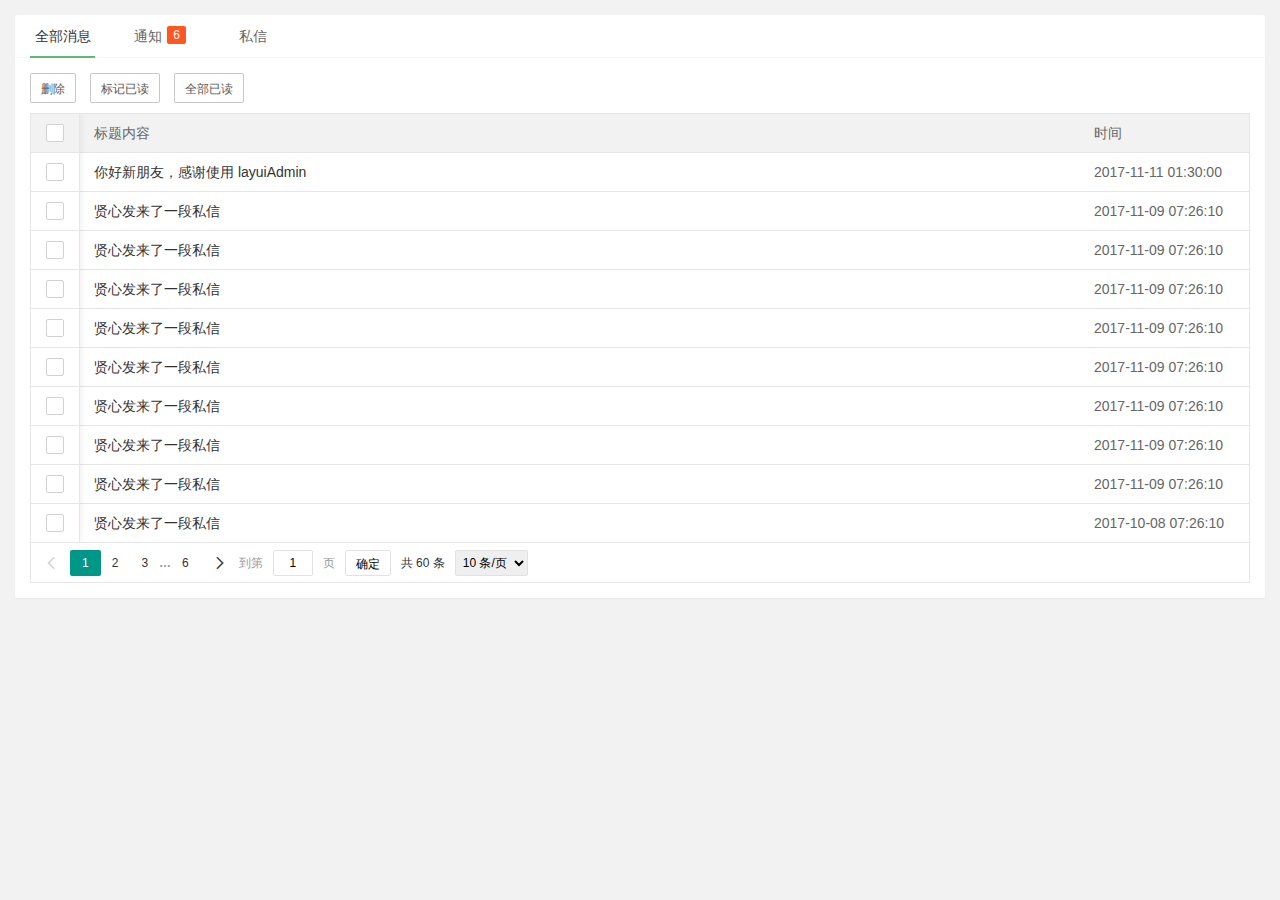
<file: lms/target/lms-1.0-SNAPSHOT/resources/views/app/message/index.html>
<!DOCTYPE html>
<html>
<head>
  <meta charset="utf-8">
  <title>消息中心</title>
  <meta name="renderer" content="webkit">
  <meta http-equiv="X-UA-Compatible" content="IE=edge,chrome=1">
  <meta name="viewport" content="width=device-width, initial-scale=1.0, minimum-scale=1.0, maximum-scale=1.0, user-scalable=0">
  <link rel="stylesheet" href="../../../layuiadmin/layui/css/layui.css" media="all">
  <link rel="stylesheet" href="../../../layuiadmin/style/admin.css" media="all">
</head>
<body>

  <div class="layui-fluid" id="LAY-app-message">
    <div class="layui-card">
      <div class="layui-tab layui-tab-brief">
        <ul class="layui-tab-title">
          <li class="layui-this">全部消息</li>
          <li>通知<span class="layui-badge">6</span></li>
          <li>私信</li>
        </ul>
        <div class="layui-tab-content">
        
          <div class="layui-tab-item layui-show">
            <div class="LAY-app-message-btns" style="margin-bottom: 10px;">
              <button class="layui-btn layui-btn-primary layui-btn-sm" data-type="all" data-events="del">删除</button>
              <button class="layui-btn layui-btn-primary layui-btn-sm" data-type="all" data-events="ready">标记已读</button>
              <button class="layui-btn layui-btn-primary layui-btn-sm" data-type="all" data-events="readyAll">全部已读</button>
            </div>
            
            <table id="LAY-app-message-all" lay-filter="LAY-app-message-all"></table>
          </div>
          <div class="layui-tab-item">
          
            <div class="LAY-app-message-btns" style="margin-bottom: 10px;">
              <button class="layui-btn layui-btn-primary layui-btn-sm" data-type="notice" data-events="del">删除</button>
              <button class="layui-btn layui-btn-primary layui-btn-sm" data-type="notice" data-events="ready">标记已读</button>
              <button class="layui-btn layui-btn-primary layui-btn-sm" data-type="notice" data-events="readyAll">全部已读</button>
            </div>
            
            <table id="LAY-app-message-notice" lay-filter="LAY-app-message-notice"></table>
          </div>
          <div class="layui-tab-item">
          
            <div class="LAY-app-message-btns" style="margin-bottom: 10px;">
              <button class="layui-btn layui-btn-primary layui-btn-sm" data-type="direct" data-events="del">删除</button>
              <button class="layui-btn layui-btn-primary layui-btn-sm" data-type="direct" data-events="ready">标记已读</button>
              <button class="layui-btn layui-btn-primary layui-btn-sm" data-type="direct" data-events="readyAll">全部已读</button>
            </div>
            
            <table id="LAY-app-message-direct" lay-filter="LAY-app-message-direct"></table>
          </div>
        </div>
      </div>
    </div>
  </div>

  <script src="../../../layuiadmin/layui/layui.js"></script>  
  <script>
  layui.config({
    base: '../../../layuiadmin/' //静态资源所在路径
  }).extend({
    index: 'lib/index' //主入口模块
  }).use(['index', 'message']);
  </script>
</body>
</html>
</file>
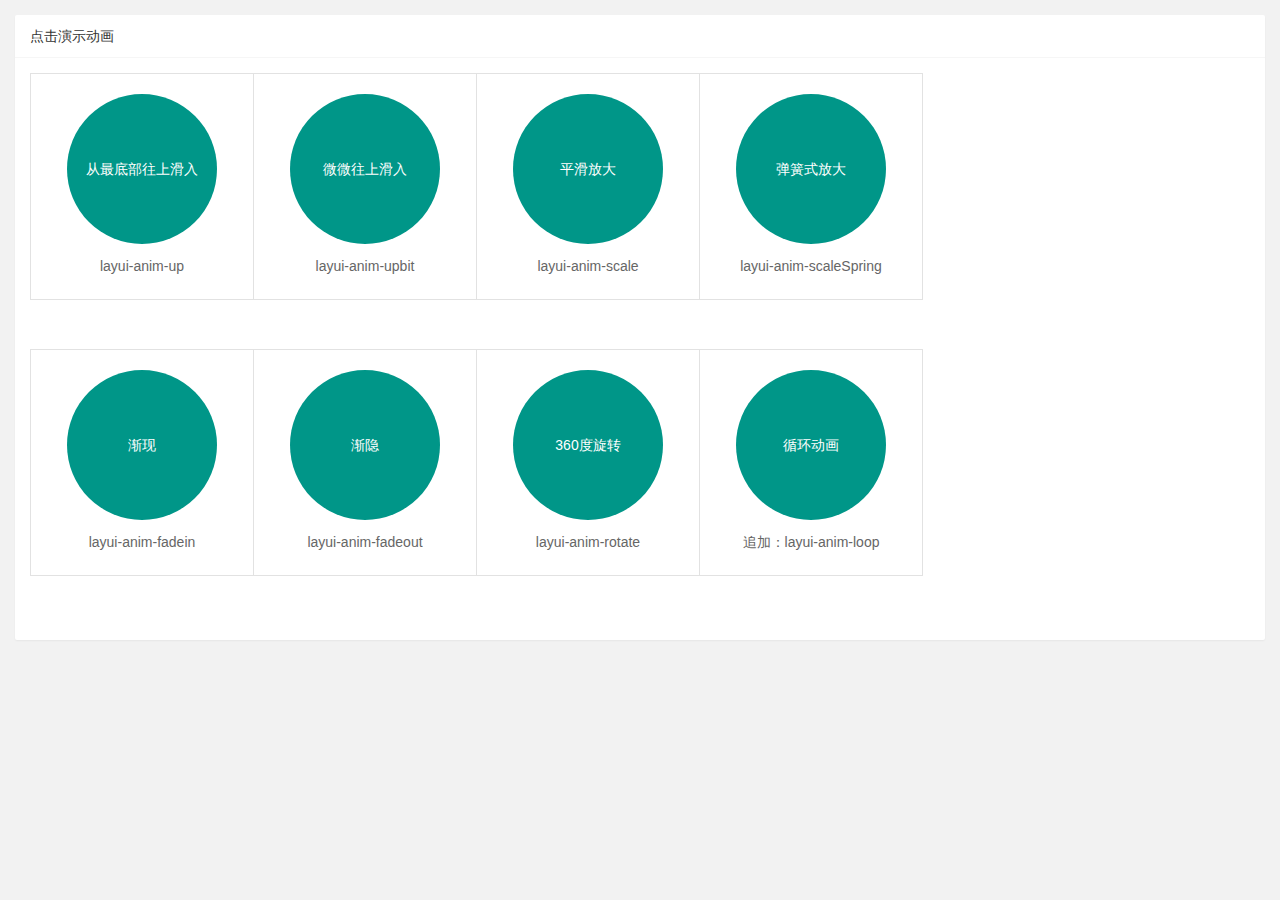
<file: lms/target/lms-1.0-SNAPSHOT/resources/views/component/anim/index.html>
<!DOCTYPE html>
<html>
<head>
  <meta charset="utf-8">
  <title>动画</title>
  <meta name="renderer" content="webkit">
  <meta http-equiv="X-UA-Compatible" content="IE=edge,chrome=1">
  <meta name="viewport" content="width=device-width, initial-scale=1.0, minimum-scale=1.0, maximum-scale=1.0, user-scalable=0">
  <link rel="stylesheet" href="../../../layuiadmin/layui/css/layui.css" media="all">
  <link rel="stylesheet" href="../../../layuiadmin/style/admin.css" media="all">
</head>
<body>

  <div class="layui-card layadmin-header">
    <div class="layui-breadcrumb" lay-filter="breadcrumb">
      <a lay-href="">主页</a>
      <a><cite>组件</cite></a>
      <a><cite>动画</cite></a>
    </div>
  </div>

  <style>
  /* 这段样式只是用于演示 */
  #component-anim .layui-card-body{padding: 15px;}

  #component-anim .component-anim-demo{margin-bottom: 50px; font-size: 0;}
  #component-anim .component-anim-demo li{display: inline-block; vertical-align: middle; width: 127px; line-height: 25px; padding: 20px 0; margin-right: -1px; margin-bottom: -1px; border: 1px solid #e2e2e2; font-size: 14px; text-align: center; color: #666; transition: all .3s; -webkit-transition: all .3s;}
  #component-anim .component-anim-demo li .layui-icon{display: inline-block; font-size: 36px;}

  #component-anim .component-anim-demo li .fontclass{display: none;}
  #component-anim .component-anim-demo li .name{color: #c2c2c2;}
  #component-anim .component-anim-demo li:hover{background-color: #f2f2f2; color: #000;}

  #component-anim .component-anim-demo li{width: 222px;}
  #component-anim .component-anim-demo .layui-anim{width: 150px; height: 150px; line-height: 150px; margin: 0 auto 10px; text-align: center; background-color: #009688; cursor: pointer; color: #fff; border-radius: 50%;}
  </style>

  <div class="layui-fluid" id="component-anim">
    <div class="layui-row layui-col-space15">
      <div class="layui-col-md12">
        <div class="layui-card">
          <div class="layui-card-header">点击演示动画</div>
          <div class="layui-card-body">
            
            <ul class="component-anim-demo">
              <li>
                <div class="layui-anim" data-anim="layui-anim-up">从最底部往上滑入</div>
                <div class="code">layui-anim-up</div>
              </li>
              <li>
                <div class="layui-anim" data-anim="layui-anim-upbit">微微往上滑入</div>
                <div class="code">layui-anim-upbit</div>
              </li>
              <li>
                <div class="layui-anim" data-anim="layui-anim-scale">平滑放大</div>
                <div class="code">layui-anim-scale</div>
              </li>
               <li>
                <div class="layui-anim" data-anim="layui-anim-scaleSpring">弹簧式放大</div>
                <div class="code">layui-anim-scaleSpring</div>
              </li>
            </ul>
            <ul class="component-anim-demo">
              <li>
                <div class="layui-anim" data-anim="layui-anim-fadein">渐现</div>
                <div class="code">layui-anim-fadein</div>
              </li>
              <li>
                <div class="layui-anim" data-anim="layui-anim-fadeout">渐隐</div>
                <div class="code">layui-anim-fadeout</div>
              </li>
              <li>
                <div class="layui-anim" data-anim="layui-anim-rotate">360度旋转</div>
                <div class="code">layui-anim-rotate</div>
              </li>
              <li>
                <div class="layui-anim" data-anim="layui-anim-rotate layui-anim-loop">循环动画</div>
                <div class="code">追加：layui-anim-loop</div>
              </li>
            </ul>
            
          </div>
        </div>
      </div>
    </div>
  </div>

  <script src="../../../layuiadmin/layui/layui.js"></script>  
  <script>
  layui.config({
    base: '../../../layuiadmin/' //静态资源所在路径
  }).extend({
    index: 'lib/index' //主入口模块
  }).use(['index'], function(){
    var $ = layui.$
    ,admin = layui.admin
    ,element = layui.element
    ,router = layui.router();

    /* 演示动画 */
    $('#component-anim .component-anim-demo .layui-anim').on('click', function(){
      var othis = $(this), anim = othis.data('anim');
   
      /* 停止循环 */
      if(othis.hasClass('layui-anim-loop')){
        return othis.removeClass(anim);
      }
      
      othis.removeClass(anim);
      
      setTimeout(function(){
        othis.addClass(anim);
      });
      
      /* 恢复渐隐 */
      if(anim === 'layui-anim-fadeout'){
        setTimeout(function(){
          othis.removeClass(anim);
        }, 1300);
      }
    });
  });
  </script>
</body>
</html>
</file>
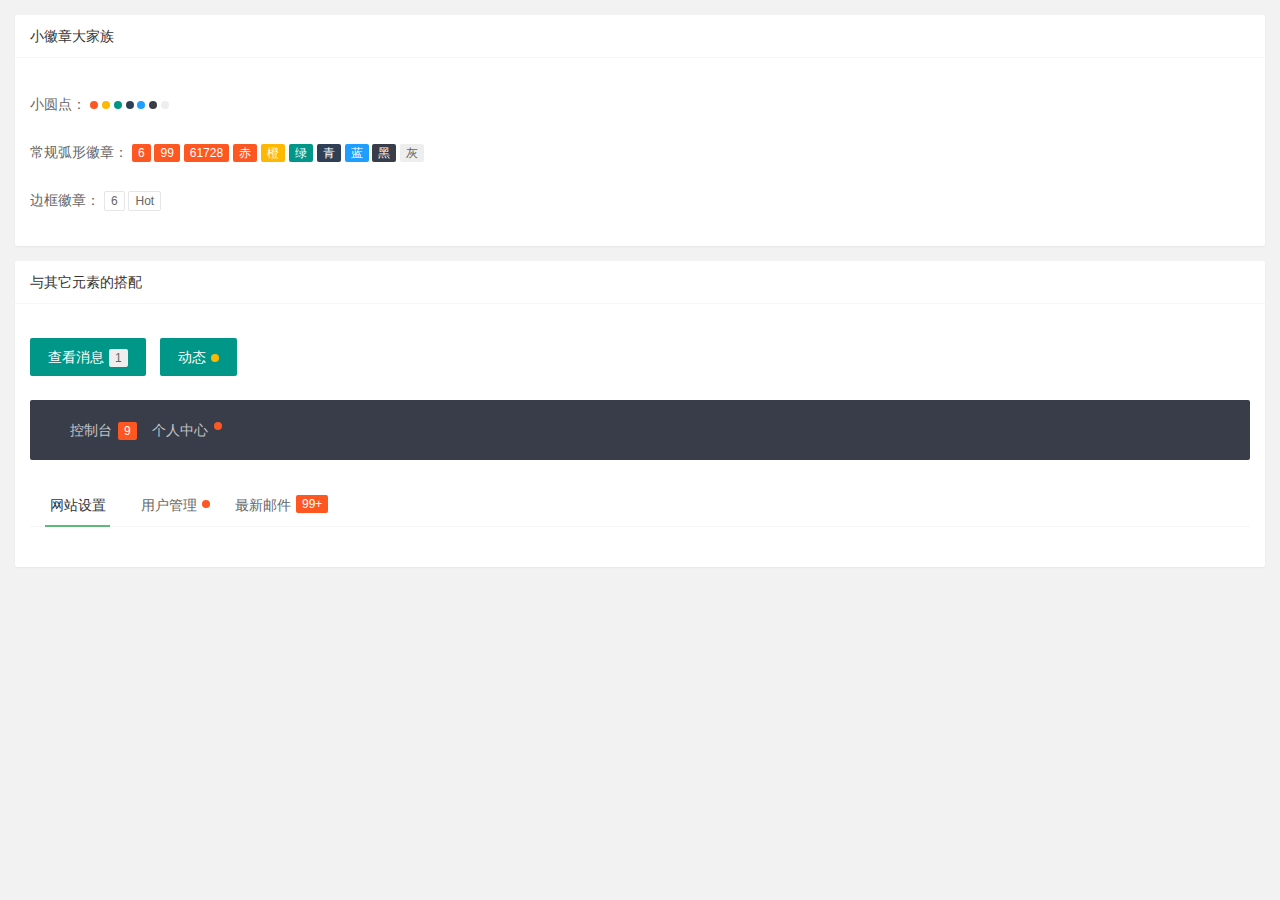
<file: lms/target/lms-1.0-SNAPSHOT/resources/views/component/badge/index.html>
<!DOCTYPE html>
<html>
<head>
  <meta charset="utf-8">
  <title>徽章</title>
  <meta name="renderer" content="webkit">
  <meta http-equiv="X-UA-Compatible" content="IE=edge,chrome=1">
  <meta name="viewport" content="width=device-width, initial-scale=1.0, minimum-scale=1.0, maximum-scale=1.0, user-scalable=0">
  <link rel="stylesheet" href="../../../layuiadmin/layui/css/layui.css" media="all">
  <link rel="stylesheet" href="../../../layuiadmin/style/admin.css" media="all">
</head>
<body>


  <div class="layui-fluid">
    <div class="layui-row layui-col-space15">
      <div class="layui-col-md12">
        <div class="layui-card">
          <div class="layui-card-header">小徽章大家族</div>
          <div class="layui-card-body">
            
            <br>小圆点：
            
            <span class="layui-badge-dot"></span>
            <span class="layui-badge-dot layui-bg-orange"></span>
            <span class="layui-badge-dot layui-bg-green"></span>
            <span class="layui-badge-dot layui-bg-cyan"></span>
            <span class="layui-badge-dot layui-bg-blue"></span>
            <span class="layui-badge-dot layui-bg-black"></span>
            <span class="layui-badge-dot layui-bg-gray"></span>
            
            <br><br>常规弧形徽章：
            
            <span class="layui-badge">6</span>
            <span class="layui-badge">99</span>
            <span class="layui-badge">61728</span>
            <span class="layui-badge">赤</span>
            <span class="layui-badge layui-bg-orange">橙</span>
            <span class="layui-badge layui-bg-green">绿</span>
            <span class="layui-badge layui-bg-cyan">青</span>
            <span class="layui-badge layui-bg-blue">蓝</span>
            <span class="layui-badge layui-bg-black">黑</span>
            <span class="layui-badge layui-bg-gray">灰</span>
            
            <br><br>边框徽章：
            
            <span class="layui-badge-rim">6</span>
            <span class="layui-badge-rim">Hot</span>
            
            <br><br>
          
          </div>
        </div>
      </div>
      <div class="layui-col-md12">
        <div class="layui-card">
          <div class="layui-card-header">与其它元素的搭配</div>
          <div class="layui-card-body">
            
            <br>
            
            <button class="layui-btn">查看消息<span class="layui-badge layui-bg-gray">1</span></button>
            <button class="layui-btn">动态<span class="layui-badge-dot layui-bg-orange"></span></button>
             
            <br><br>
             
            <ul class="layui-nav style=" text-align:="" right;"=""> &lt;-- 小Tips：这里有没有发现，设置导航靠右对齐（或居中对齐）其实非常简单 --&gt;
              <li class="layui-nav-item">
                <a href="">控制台<span class="layui-badge">9</span></a>
              </li>
              <li class="layui-nav-item">
                <a href="">个人中心<span class="layui-badge-dot"></span></a>
              </li>
            </ul>
            <br>
             
            <div class="layui-tab layui-tab-brief">
              <ul class="layui-tab-title">
                <li class="layui-this">网站设置</li>
                <li>用户管理<span class="layui-badge-dot"></span></li>
                <li>最新邮件<span class="layui-badge">99+</span></li>
              </ul>
              <div class="layui-tab-content"></div>
            </div>
            
          </div>
        </div>
      </div>
    </div>
  </div>

  <script src="../../../layuiadmin/layui/layui.js"></script>  
  <script>
  layui.config({
    base: '../../../layuiadmin/' //静态资源所在路径
  }).extend({
    index: 'lib/index' //主入口模块
  }).use(['index']);
  </script>
</body>
</html>
</file>
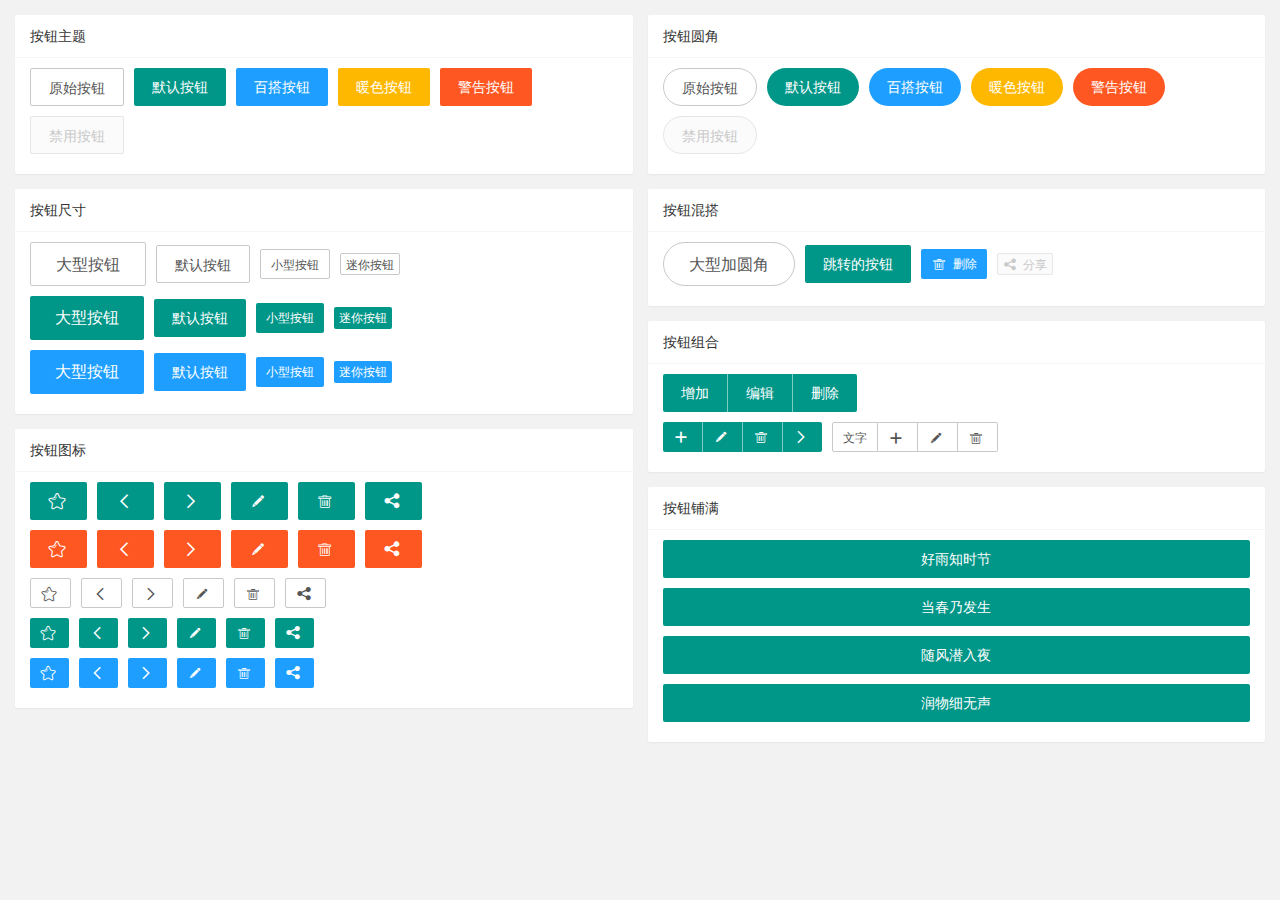
<file: lms/target/lms-1.0-SNAPSHOT/resources/views/component/button/index.html>
<!DOCTYPE html>
<html>
<head>
  <meta charset="utf-8">
  <title>按钮</title>
  <meta name="renderer" content="webkit">
  <meta http-equiv="X-UA-Compatible" content="IE=edge,chrome=1">
  <meta name="viewport" content="width=device-width, initial-scale=1.0, minimum-scale=1.0, maximum-scale=1.0, user-scalable=0">
  <link rel="stylesheet" href="../../../layuiadmin/layui/css/layui.css" media="all">
  <link rel="stylesheet" href="../../../layuiadmin/style/admin.css" media="all">
</head>
<body>

  <div class="layui-fluid">
    <div class="layui-row layui-col-space15">
      <div class="layui-col-md6">
        <div class="layui-card">
          <div class="layui-card-header">按钮主题</div>
          <div class="layui-card-body">
            <div class="layui-btn-container">
              <button class="layui-btn layui-btn-primary">原始按钮</button>
              <button class="layui-btn">默认按钮</button>
              <button class="layui-btn layui-btn-normal">百搭按钮</button>
              <button class="layui-btn layui-btn-warm">暖色按钮</button>
              <button class="layui-btn layui-btn-danger">警告按钮</button>
              <button class="layui-btn layui-btn-disabled">禁用按钮</button>
            </div>
          </div>
        </div>
        <div class="layui-card">
          <div class="layui-card-header">按钮尺寸</div>
          <div class="layui-card-body">
            <div class="layui-btn-container">
              <button class="layui-btn layui-btn-primary layui-btn-lg">大型按钮</button>
              <button class="layui-btn layui-btn-primary">默认按钮</button>
              <button class="layui-btn layui-btn-primary layui-btn-sm">小型按钮</button>
              <button class="layui-btn layui-btn-primary layui-btn-xs">迷你按钮</button>
              
              <br>
              
              <button class="layui-btn layui-btn-lg">大型按钮</button>
              <button class="layui-btn">默认按钮</button>
              <button class="layui-btn layui-btn-sm">小型按钮</button>
              <button class="layui-btn layui-btn-xs">迷你按钮</button>
              
              <br>
              
              <button class="layui-btn layui-btn-lg layui-btn-normal">大型按钮</button>
              <button class="layui-btn layui-btn-normal">默认按钮</button>
              <button class="layui-btn layui-btn-sm layui-btn-normal">小型按钮</button>
              <button class="layui-btn layui-btn-xs layui-btn-normal">迷你按钮</button>
            </div>
          </div>
        </div>
        <div class="layui-card">
          <div class="layui-card-header">按钮图标</div>
          <div class="layui-card-body">
            <div class="layui-btn-container">
              <button class="layui-btn"><i class="layui-icon">&#xe600;</i></button>
              <button class="layui-btn"><i class="layui-icon">&#xe603;</i></button>
              <button class="layui-btn"><i class="layui-icon">&#xe602;</i></button>
              <button class="layui-btn"><i class="layui-icon">&#xe642;</i></button>
              <button class="layui-btn"><i class="layui-icon">&#xe640;</i></button>
              <button class="layui-btn"><i class="layui-icon">&#xe641;</i></button>
              
              <br>
              
              <button class="layui-btn layui-btn-danger"><i class="layui-icon">&#xe600;</i></button>
              <button class="layui-btn layui-btn-danger"><i class="layui-icon">&#xe603;</i></button>
              <button class="layui-btn layui-btn-danger"><i class="layui-icon">&#xe602;</i></button>
              <button class="layui-btn layui-btn-danger"><i class="layui-icon">&#xe642;</i></button>
              <button class="layui-btn layui-btn-danger"><i class="layui-icon">&#xe640;</i></button>
              <button class="layui-btn layui-btn-danger"><i class="layui-icon">&#xe641;</i></button>
              
              <br>
              
              <button class="layui-btn layui-btn-primary layui-btn-sm"><i class="layui-icon">&#xe600;</i></button>
              <button class="layui-btn layui-btn-primary layui-btn-sm"><i class="layui-icon">&#xe603;</i></button>
              <button class="layui-btn layui-btn-primary layui-btn-sm"><i class="layui-icon">&#xe602;</i></button>
              <button class="layui-btn layui-btn-primary layui-btn-sm"><i class="layui-icon">&#xe642;</i></button>
              <button class="layui-btn layui-btn-primary layui-btn-sm"><i class="layui-icon">&#xe640;</i></button>
              <button class="layui-btn layui-btn-primary layui-btn-sm"><i class="layui-icon">&#xe641;</i></button>
              
              <br>
              
              <button class="layui-btn layui-btn-sm"><i class="layui-icon">&#xe600;</i></button>
              <button class="layui-btn layui-btn-sm"><i class="layui-icon">&#xe603;</i></button>
              <button class="layui-btn layui-btn-sm"><i class="layui-icon">&#xe602;</i></button>
              <button class="layui-btn layui-btn-sm"><i class="layui-icon">&#xe642;</i></button>
              <button class="layui-btn layui-btn-sm"><i class="layui-icon">&#xe640;</i></button>
              <button class="layui-btn layui-btn-sm"><i class="layui-icon">&#xe641;</i></button>
              
              <br>
                
              <button class="layui-btn layui-btn-normal layui-btn-sm"><i class="layui-icon">&#xe600;</i></button>
              <button class="layui-btn layui-btn-normal layui-btn-sm"><i class="layui-icon">&#xe603;</i></button>
              <button class="layui-btn layui-btn-normal layui-btn-sm"><i class="layui-icon">&#xe602;</i></button>
              <button class="layui-btn layui-btn-normal layui-btn-sm"><i class="layui-icon">&#xe642;</i></button>
              <button class="layui-btn layui-btn-normal layui-btn-sm"><i class="layui-icon">&#xe640;</i></button>
              <button class="layui-btn layui-btn-normal layui-btn-sm"><i class="layui-icon">&#xe641;</i></button>
            </div>
          </div>
        </div>
      </div>
      <div class="layui-col-md6">
        <div class="layui-card">
          <div class="layui-card-header">按钮圆角</div>
          <div class="layui-card-body">
            <div class="layui-btn-container">
              <button class="layui-btn layui-btn-primary layui-btn-radius">原始按钮</button>
              <button class="layui-btn layui-btn-radius">默认按钮</button>
              <button class="layui-btn layui-btn-normal layui-btn-radius">百搭按钮</button>
              <button class="layui-btn layui-btn-warm layui-btn-radius">暖色按钮</button>
              <button class="layui-btn layui-btn-danger layui-btn-radius">警告按钮</button>
              <button class="layui-btn layui-btn-disabled layui-btn-radius">禁用按钮</button>
            </div>
          </div>
        </div>
        <div class="layui-card">
          <div class="layui-card-header">按钮混搭</div>
          <div class="layui-card-body">
            <div class="layui-btn-container">
              <button class="layui-btn layui-btn-lg layui-btn-primary layui-btn-radius">大型加圆角</button>
              <a href="http://www.layui.com/doc/element/button.html" class="layui-btn" target="_blank">跳转的按钮</a>
              <button class="layui-btn layui-btn-sm layui-btn-normal"><i class="layui-icon">&#xe640;</i> 删除</button>
              <button class="layui-btn layui-btn-xs layui-btn-disabled"><i class="layui-icon">&#xe641;</i> 分享</button>

            </div>
          </div>
        </div>
        <div class="layui-card">
          <div class="layui-card-header">按钮组合</div>
          <div class="layui-card-body">
            <div class="layui-btn-container">
              <div class="layui-btn-group">
                <button class="layui-btn">增加</button>
                <button class="layui-btn ">编辑</button>
                <button class="layui-btn">删除</button>
              </div>
            </div>
            <div class="layui-btn-container">
              <div class="layui-btn-group">
                <button class="layui-btn layui-btn-sm"><i class="layui-icon">&#xe654;</i></button>
                <button class="layui-btn layui-btn-sm"><i class="layui-icon">&#xe642;</i></button>
                <button class="layui-btn layui-btn-sm"><i class="layui-icon">&#xe640;</i></button>
                <button class="layui-btn layui-btn-sm"><i class="layui-icon">&#xe602;</i></button>
              </div>
              <div class="layui-btn-group">
                <button class="layui-btn layui-btn-primary layui-btn-sm">文字</button>
                <button class="layui-btn layui-btn-primary layui-btn-sm"><i class="layui-icon">&#xe654;</i></button>
                <button class="layui-btn layui-btn-primary layui-btn-sm"><i class="layui-icon">&#xe642;</i></button>
                <button class="layui-btn layui-btn-primary layui-btn-sm"><i class="layui-icon">&#xe640;</i></button>
              </div>
            </div>
          </div>
        </div>
        <div class="layui-card">
          <div class="layui-card-header">按钮铺满</div>
          <div class="layui-card-body">
            <div class="layui-btn-container">
              <button class="layui-btn layui-btn-fluid">好雨知时节</button>
              <button class="layui-btn layui-btn-fluid">当春乃发生</button>
              <button class="layui-btn layui-btn-fluid">随风潜入夜</button>
              <button class="layui-btn layui-btn-fluid">润物细无声</button>
            </div>
          </div>
        </div>
      </div>
      
    </div>
  </div>

  
  <script src="../../../layuiadmin/layui/layui.js"></script>  
  <script>
  layui.config({
    base: '../../../layuiadmin/' //静态资源所在路径
  }).extend({
    index: 'lib/index' //主入口模块
  }).use(['index']);
  </script>
</body>
</html>
</file>
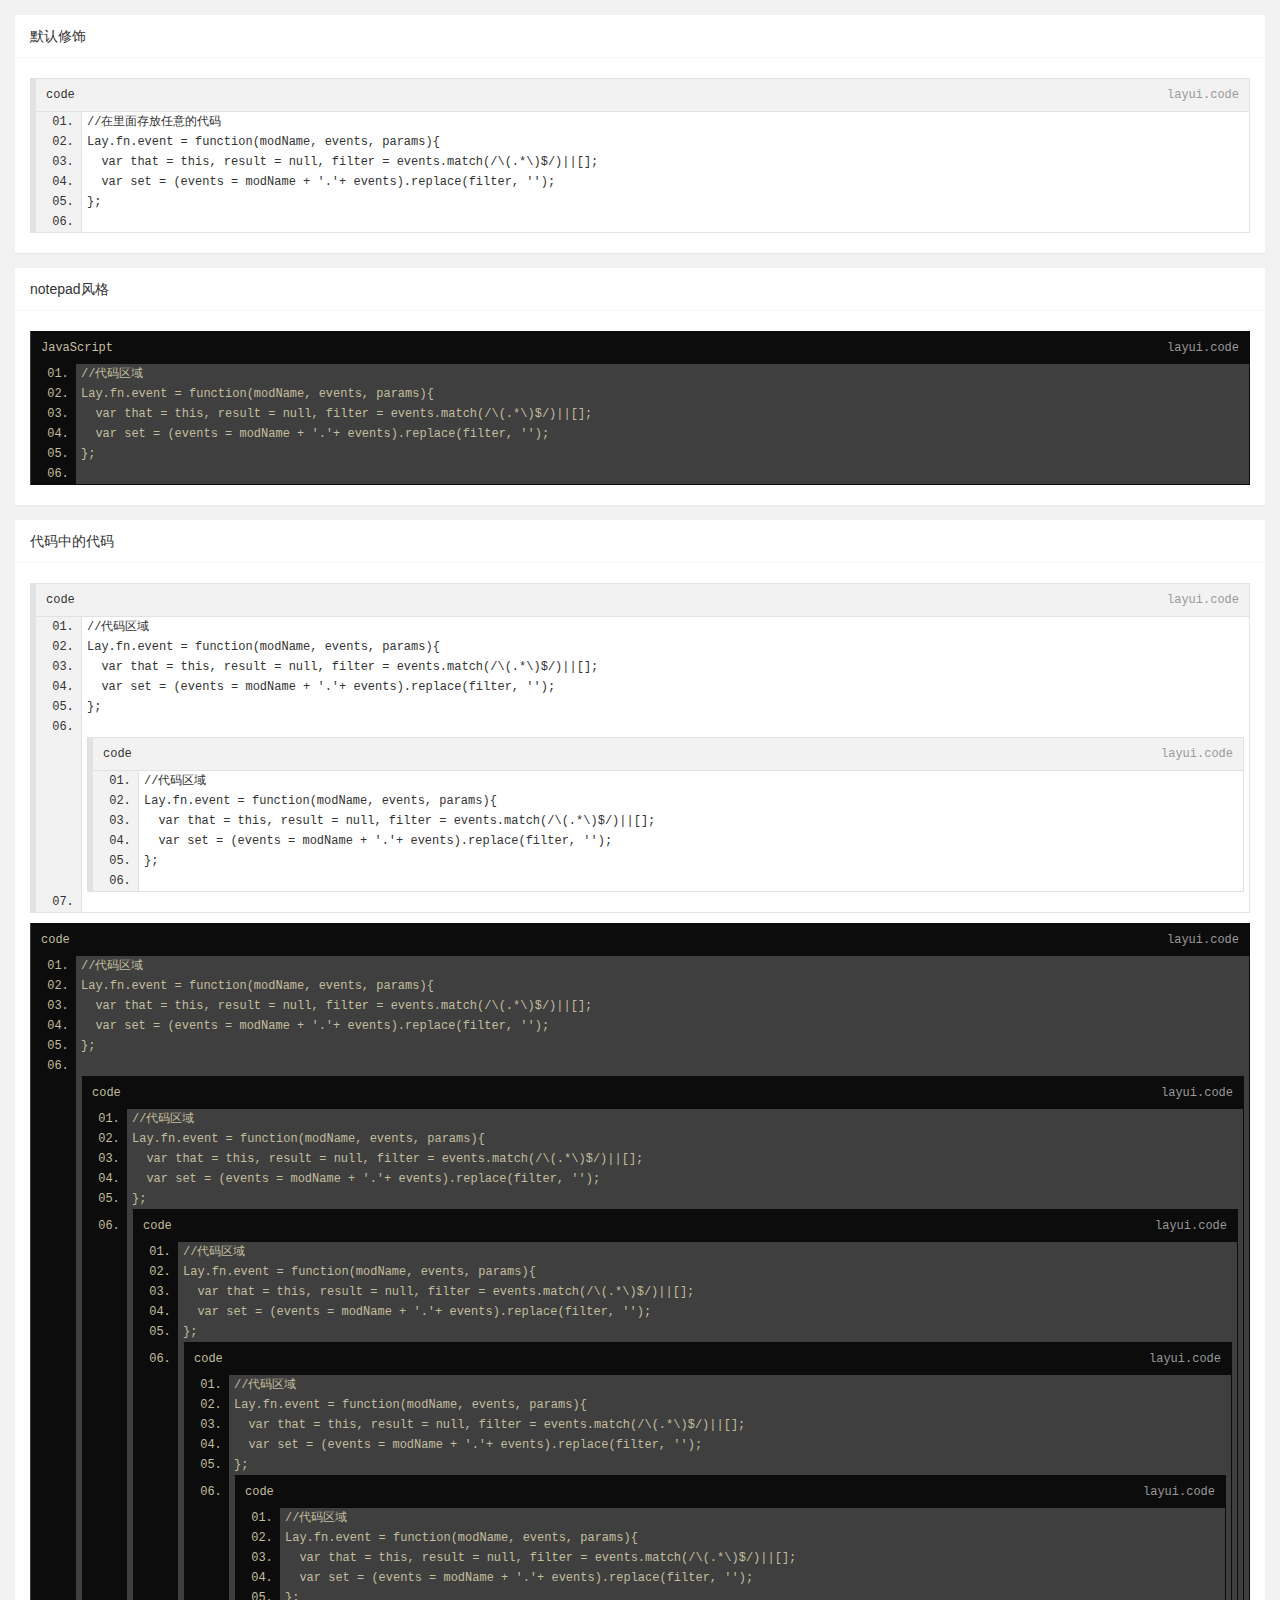
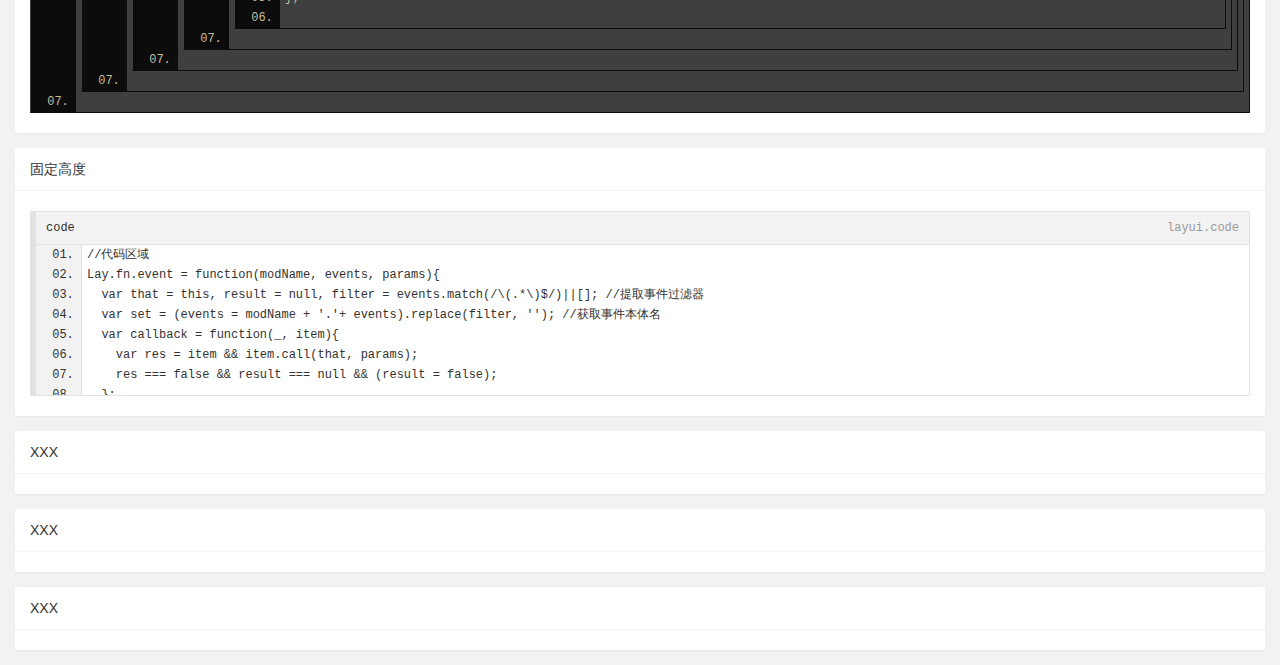
<file: lms/target/lms-1.0-SNAPSHOT/resources/views/component/code/index.html>
<!DOCTYPE html>
<html>
<head>
  <meta charset="utf-8">
  <title>代码修饰</title>
  <meta name="renderer" content="webkit">
  <meta http-equiv="X-UA-Compatible" content="IE=edge,chrome=1">
  <meta name="viewport" content="width=device-width, initial-scale=1.0, minimum-scale=1.0, maximum-scale=1.0, user-scalable=0">
  <link rel="stylesheet" href="../../../layuiadmin/layui/css/layui.css" media="all">
  <link rel="stylesheet" href="../../../layuiadmin/style/admin.css" media="all">
</head>
<body>

  <div class="layui-card layadmin-header">
    <div class="layui-breadcrumb" lay-filter="breadcrumb">
      <a lay-href="">主页</a>
      <a><cite>组件</cite></a>
      <a><cite>代码修饰</cite></a>
    </div>
  </div>
  
  <div class="layui-fluid">
    <div class="layui-row layui-col-space15">
      <div class="layui-col-md12">
        <div class="layui-card">
          <div class="layui-card-header">默认修饰</div>
          <div class="layui-card-body">
            <pre class="layui-code">//在里面存放任意的代码
Lay.fn.event = function(modName, events, params){
  var that = this, result = null, filter = events.match(/\(.*\)$/)||[];
  var set = (events = modName + '.'+ events).replace(filter, ''); 
};
            </pre>
          </div>
        </div>
        
        <div class="layui-card">
          <div class="layui-card-header">notepad风格</div>
          <div class="layui-card-body">
            <pre class="layui-code" lay-title="JavaScript" lay-skin="notepad">//代码区域
Lay.fn.event = function(modName, events, params){
  var that = this, result = null, filter = events.match(/\(.*\)$/)||[];
  var set = (events = modName + '.'+ events).replace(filter, ''); 
};
            </pre>
          </div>
        </div>
        
        <div class="layui-card">
          <div class="layui-card-header">代码中的代码</div>
          <div class="layui-card-body">
            <pre class="layui-code">//代码区域
Lay.fn.event = function(modName, events, params){
  var that = this, result = null, filter = events.match(/\(.*\)$/)||[];
  var set = (events = modName + '.'+ events).replace(filter, ''); 
};
      <pre class="layui-code">//代码区域
Lay.fn.event = function(modName, events, params){
  var that = this, result = null, filter = events.match(/\(.*\)$/)||[];
  var set = (events = modName + '.'+ events).replace(filter, ''); 
};
      </pre>
      </pre>
      
      <pre class="layui-code" lay-skin="notepad">//代码区域
Lay.fn.event = function(modName, events, params){
  var that = this, result = null, filter = events.match(/\(.*\)$/)||[];
  var set = (events = modName + '.'+ events).replace(filter, ''); 
};
      <pre class="layui-code" lay-skin="notepad">//代码区域
Lay.fn.event = function(modName, events, params){
  var that = this, result = null, filter = events.match(/\(.*\)$/)||[];
  var set = (events = modName + '.'+ events).replace(filter, ''); 
};
<pre class="layui-code" lay-skin="notepad">//代码区域
Lay.fn.event = function(modName, events, params){
  var that = this, result = null, filter = events.match(/\(.*\)$/)||[];
  var set = (events = modName + '.'+ events).replace(filter, ''); 
};
<pre class="layui-code" lay-skin="notepad">//代码区域
Lay.fn.event = function(modName, events, params){
  var that = this, result = null, filter = events.match(/\(.*\)$/)||[];
  var set = (events = modName + '.'+ events).replace(filter, ''); 
};
<pre class="layui-code" lay-skin="notepad">//代码区域
Lay.fn.event = function(modName, events, params){
  var that = this, result = null, filter = events.match(/\(.*\)$/)||[];
  var set = (events = modName + '.'+ events).replace(filter, ''); 
};
            </pre>
            </pre>
            </pre>
            </pre>
            </pre>
          </div>
        </div>
        
        <div class="layui-card">
          <div class="layui-card-header">固定高度</div>
          <div class="layui-card-body">
            <pre class="layui-code" lay-height="150px">//代码区域
Lay.fn.event = function(modName, events, params){
  var that = this, result = null, filter = events.match(/\(.*\)$/)||[]; //提取事件过滤器
  var set = (events = modName + '.'+ events).replace(filter, ''); //获取事件本体名
  var callback = function(_, item){
    var res = item &amp;&amp; item.call(that, params);
    res === false &amp;&amp; result === null &amp;&amp; (result = false);
  };
  layui.each(config.event[set], callback);
  filter[0] &amp;&amp; layui.each(config.event[events], callback); //执行过滤器中的事件
  return result;
};
            </pre>
          </div>
        </div>
        
        <div class="layui-card">
          <div class="layui-card-header">XXX</div>
          <div class="layui-card-body">
            
          </div>
        </div>
        
        <div class="layui-card">
          <div class="layui-card-header">XXX</div>
          <div class="layui-card-body">
            
          </div>
        </div>
        
        <div class="layui-card">
          <div class="layui-card-header">XXX</div>
          <div class="layui-card-body">
            
          </div>
        </div>
        
      </div>
    </div>
  </div>
  
  <script src="../../../layuiadmin/layui/layui.js"></script>  
  <script>
  layui.config({
    base: '../../../layuiadmin/' //静态资源所在路径
  }).extend({
    index: 'lib/index' //主入口模块
  }).use(['index', 'code'], function(){
  
    layui.code({
      elem: 'pre'
    });
  
  });
  </script>
</body>
</html>
</file>
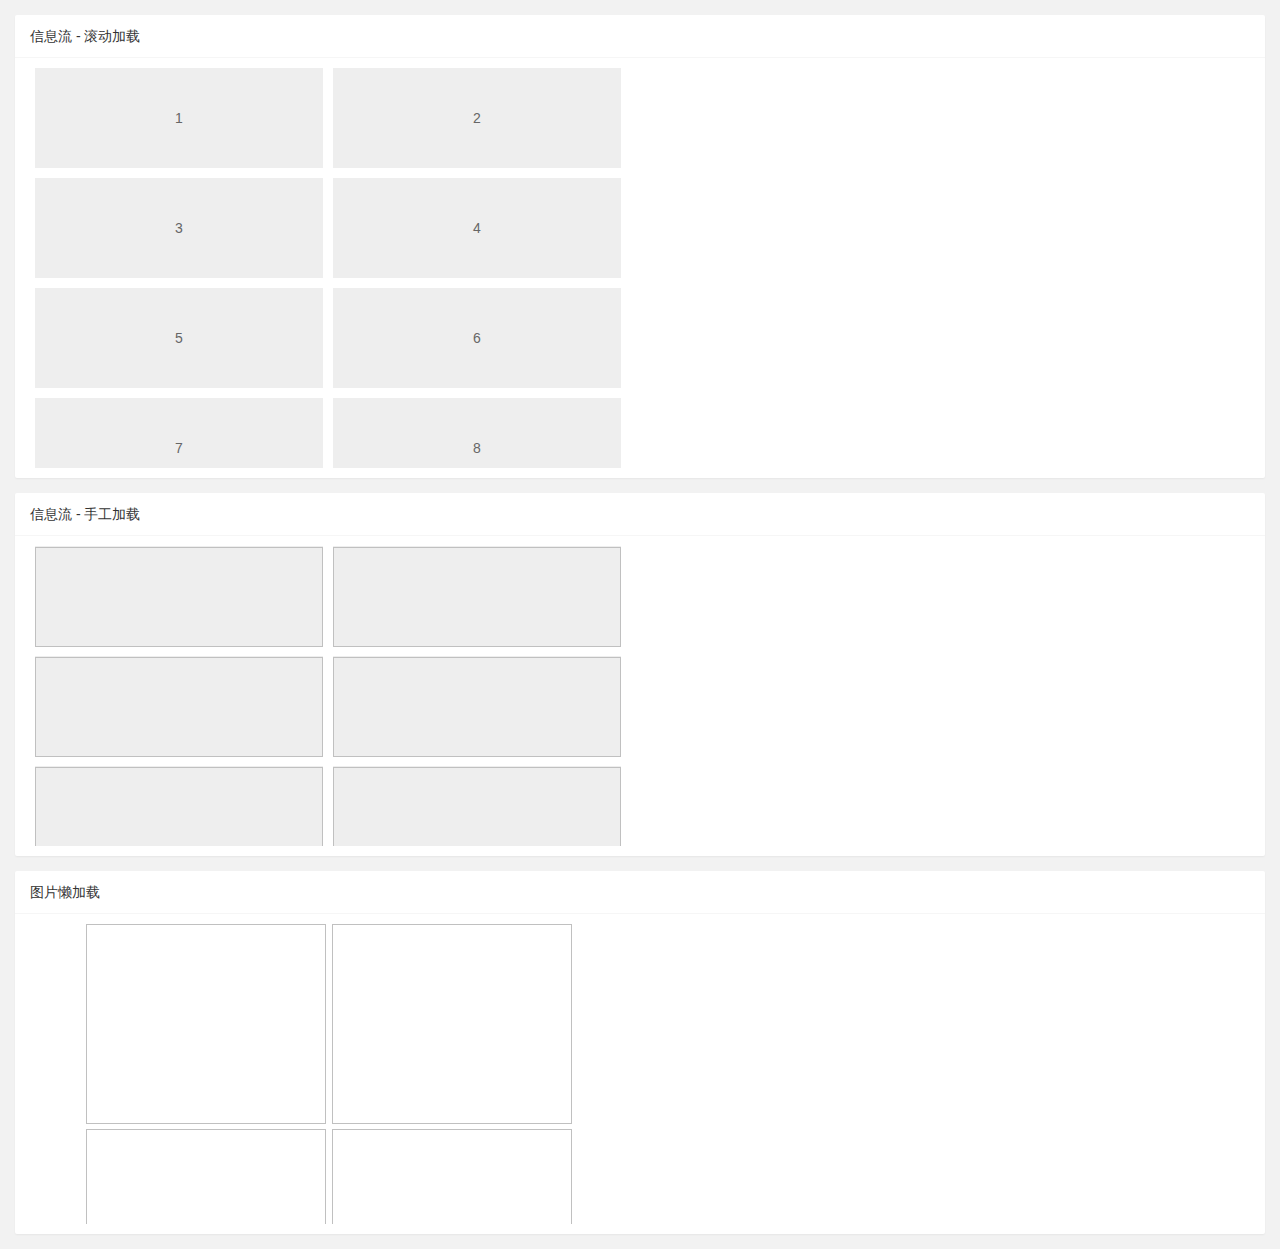
<file: lms/target/lms-1.0-SNAPSHOT/resources/views/component/flow/index.html>
<!DOCTYPE html>
<html>
<head>
  <meta charset="utf-8">
  <title>流加载</title>
  <meta name="renderer" content="webkit">
  <meta http-equiv="X-UA-Compatible" content="IE=edge,chrome=1">
  <meta name="viewport" content="width=device-width, initial-scale=1.0, minimum-scale=1.0, maximum-scale=1.0, user-scalable=0">
  <link rel="stylesheet" href="../../../layuiadmin/layui/css/layui.css" media="all">
  <link rel="stylesheet" href="../../../layuiadmin/style/admin.css" media="all">
</head>
<body>
  
  <!-- 以下样式仅供演示 -->
  <style>
    #LAY-flow-demo .flow-default{width: 600px; height: 400px; overflow: auto; font-size: 0;}
    #LAY-flow-demo .flow-default li{display: inline-block; margin: 0 5px; font-size: 14px; width: 48%;  margin-bottom: 10px; height: 100px; line-height: 100px; text-align: center; background-color: #eee;}
    #LAY-flow-demo .flow-default img{width: 100%; height: 100%;}
    #LAY-flow-demo .site-demo-flow{width: 600px; height: 300px; overflow: auto; text-align: center;}
    #LAY-flow-demo .site-demo-flow img{width: 40%; height: 200px; margin: 0 2px 5px 0; border: none;}
    
    @media screen and (max-width: 768px) {
      #LAY-flow-demo .flow-default,
      #LAY-flow-demo .site-demo-flow{width: 100%;}
      #LAY-flow-demo .flow-default li{width: 45%}
      #LAY-flow-demo .site-demo-flow img{height: 150px;}
    }
  </style>

  <div class="layui-card layadmin-header">
    <div class="layui-breadcrumb" lay-filter="breadcrumb">
      <a lay-href="">主页</a>
      <a><cite>组件</cite></a>
      <a><cite>流加载</cite></a>
    </div>
  </div>
  
  <div class="layui-fluid" id="LAY-flow-demo">
    <div class="layui-row layui-col-space15">
      <div class="layui-col-md12">
        <div class="layui-card">
          <div class="layui-card-header">信息流 - 滚动加载</div>
          <div class="layui-card-body">
            <ul class="flow-default" id="test-flow-auto"></ul>
          </div>
        </div>
      </div>
      
      <div class="layui-col-md12">
        <div class="layui-card">
          <div class="layui-card-header">信息流 - 手工加载</div>
          <div class="layui-card-body">
            <ul class="flow-default" style="height: 300px;" id="test-flow-manual"></ul>
          </div>
        </div>
      </div>
      
      <div class="layui-col-md12">
        <div class="layui-card">
          <div class="layui-card-header">图片懒加载</div>
          <div class="layui-card-body">
            <div class="site-demo-flow" id="test-flow-lazyimg">
              <img lay-src="https://gw.alicdn.com/bao/uploaded/i2/701696736/TB2PNl5ahQa61Bjy0FhXXaalFXa_!!701696736.jpg_400x400q90.jpg?t=1523290753265">
              <img lay-src="https://gw.alicdn.com/bao/uploaded/i2/162734861/TB2V5rsX_gc61BjSZFkXXcTkFXa_!!162734861.jpg_400x400q90.jpg?t=1523290753265">
              <img lay-src="https://gw.alicdn.com/bao/uploaded/i4/69476562/TB2htq4XTka61BjSszfXXXN8pXa_!!69476562.jpg_400x400q90.jpg?t=1523290753265">
              <img lay-src="https://gw.alicdn.com/bao/uploaded/i1/180558071/TB2sy6jXMQc61BjSZFGXXa1DFXa_!!180558071.jpg_400x400q90.jpg?t=1523290753265">
              <img lay-src="https://gw.alicdn.com/bao/uploaded/i2/701696736/TB2PNl5ahQa61Bjy0FhXXaalFXa_!!701696736.jpg_400x400q90.jpg?t=1523290753265">
              <img lay-src="https://gw.alicdn.com/bao/uploaded/i3/285892163/TB2qu2HX9Zb61BjSZPfXXaU.pXa_!!285892163.jpg_400x400q90.jpg?t=1523290753265">
              <img lay-src="https://gw.alicdn.com/bao/uploaded/i2/704998060/TB2S.gAXTgc61BjSZFkXXcTkFXa_!!704998060.jpg_400x400q90.jpg?t=1523290753265">
              <img lay-src="https://gw.alicdn.com/bao/uploaded/i3/117202952/TB25lckX_AX61Bjy0FcXXaSlFXa_!!117202952.jpg_400x400q90.jpg?t=1523290753265">
              <img lay-src="https://gw.alicdn.com/bao/uploaded/i2/162734861/TB2qijoX9Zb61BjSZPfXXaU.pXa_!!162734861.jpg_400x400q90.jpg?t=1523290753265">
              <img lay-src="https://gw.alicdn.com/bao/uploaded/i3/96216586/TB2S7EfXHMc61BjSZFFXXaDLFXa_!!96216586.jpg_400x400q90.jpg?t=1523290753265">
              <img lay-src="https://gw.alicdn.com/bao/uploaded/i8/TB1jSSFNFXXXXcoXFXXYXGcGpXX_M2.SS2_400x400q90.jpg?t=1523290753265">
              <img lay-src="https://gw.alicdn.com/bao/uploaded/i2/162734861/TB2ylbsX37c61BjSZFKXXb6hFXa_!!162734861.jpg_400x400q90.jpg?t=1523290753265">
              <img lay-src="https://gw.alicdn.com/bao/uploaded/i2/117202952/TB2FdyZajUd61BjSZPcXXc6hXXa_!!117202952.jpg_400x400q90.jpg?t=1523290753265">
              <img lay-src="https://gw.alicdn.com/bao/uploaded/i4/777105914/TB2t.qbXZwb61Bjy0FfXXXvlpXa_!!777105914.jpg_400x400q90.jpg?t=1523290753265">
              <img lay-src="https://gw.alicdn.com/bao/uploaded/i4/TB1XzupNFXXXXcpXXXXXXXXXXXX_!!0-item_pic.jpg_400x400q90.jpg?t=1523290753265">
            </div>
          </div>
        </div>
      </div>
      
    </div>
  </div>
  
  <script src="../../../layuiadmin/layui/layui.js"></script>  
  <script>
  layui.config({
    base: '../../../layuiadmin/' //静态资源所在路径
  }).extend({
    index: 'lib/index' //主入口模块
  }).use(['index', 'flow'], function(){
    var flow = layui.flow;
  
    flow.load({
      elem: '#test-flow-auto' //流加载容器
      ,scrollElem: '#test-flow-auto' //滚动条所在元素，一般不用填，此处只是演示需要。
      ,done: function(page, next){ //执行下一页的回调
        
        //模拟数据插入
        setTimeout(function(){
          var lis = [];
          for(var i = 0; i < 8; i++){
            lis.push('<li>'+ ( (page-1)*8 + i + 1 ) +'</li>')
          }
          
          //执行下一页渲染，第二参数为：满足“加载更多”的条件，即后面仍有分页
          //pages为Ajax返回的总页数，只有当前页小于总页数的情况下，才会继续出现加载更多
          next(lis.join(''), page < 10); //假设总页数为 10
        }, 500);
      }
    });
    
    flow.load({
      elem: '#test-flow-manual' //流加载容器
      ,scrollElem: '#test-flow-manual' //滚动条所在元素，一般不用填，此处只是演示需要。
      ,isAuto: false
      ,isLazyimg: true
      ,done: function(page, next){ //加载下一页
        //模拟插入
        setTimeout(function(){
          var lis = [];
          for(var i = 0; i < 6; i++){
            lis.push('<li><img lay-src="http://s17.mogucdn.com/p2/161011/upload_279h87jbc9l0hkl54djjjh42dc7i1_800x480.jpg?v='+ ( (page-1)*6 + i + 1 ) +'"></li>')
          }
          next(lis.join(''), page < 6); //假设总页数为 6
        }, 500);
      }
    });
    
    //按屏加载图片
    flow.lazyimg({
      elem: '#test-flow-lazyimg img'
      ,scrollElem: '#test-flow-lazyimg' //一般不用设置，此处只是演示需要。
    });
  
  });
  </script>
</body>
</html>
</file>
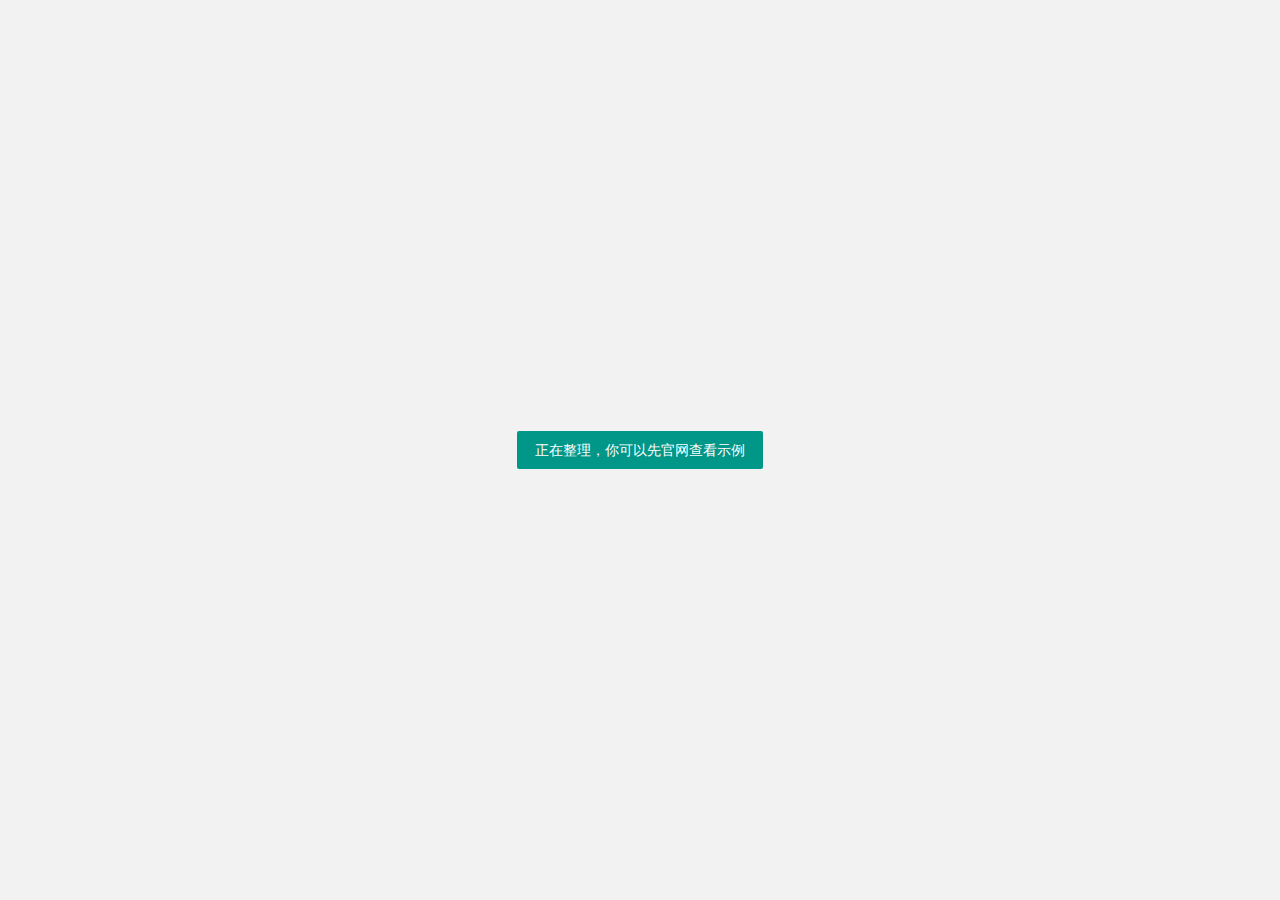
<file: lms/target/lms-1.0-SNAPSHOT/resources/views/component/laydate/index.html>
<!DOCTYPE html>
<html>
<head>
  <meta charset="utf-8">
  <title>日期组件</title>
  <meta name="renderer" content="webkit">
  <meta http-equiv="X-UA-Compatible" content="IE=edge,chrome=1">
  <meta name="viewport" content="width=device-width, initial-scale=1.0, minimum-scale=1.0, maximum-scale=1.0, user-scalable=0">
  <link rel="stylesheet" href="../../../layuiadmin/layui/css/layui.css" media="all">
  <link rel="stylesheet" href="../../../layuiadmin/style/admin.css" media="all">
</head>
<body>


<div class="layui-card layadmin-header">
  <div class="layui-breadcrumb" lay-filter="breadcrumb">
    <a lay-href="">主页</a>
    <a><cite>组件</cite></a>
    <a><cite>日期时间</cite></a>
  </div>
</div>

<style>
/* 这段样式只是用于演示 */
.layadmin-trailer{position: absolute; left: 0; top: 0; height: 100%; width: 100%; padding: 15px; display: flex; justify-content: center; flex-direction: column; text-align: center; box-sizing: border-box; font-size: 20px; font-weight: 300; color: #ccc;}
</style>

<div class="layadmin-trailer">
  <div style="width: 280px; margin: 0 auto;">
    <a href="http://www.layui.com/demo/laydate.html" target="_blank" class="layui-btn">
      正在整理，你可以先官网查看示例
    </a>
  </a>
</div>
  
  <script src="../../../layuiadmin/layui/layui.js"></script>  
  <script>
  layui.config({
    base: '../../../layuiadmin/' //静态资源所在路径
  }).extend({
    index: 'lib/index' //主入口模块
  }).use(['index']);
  </script>
</body>
</html>
</file>
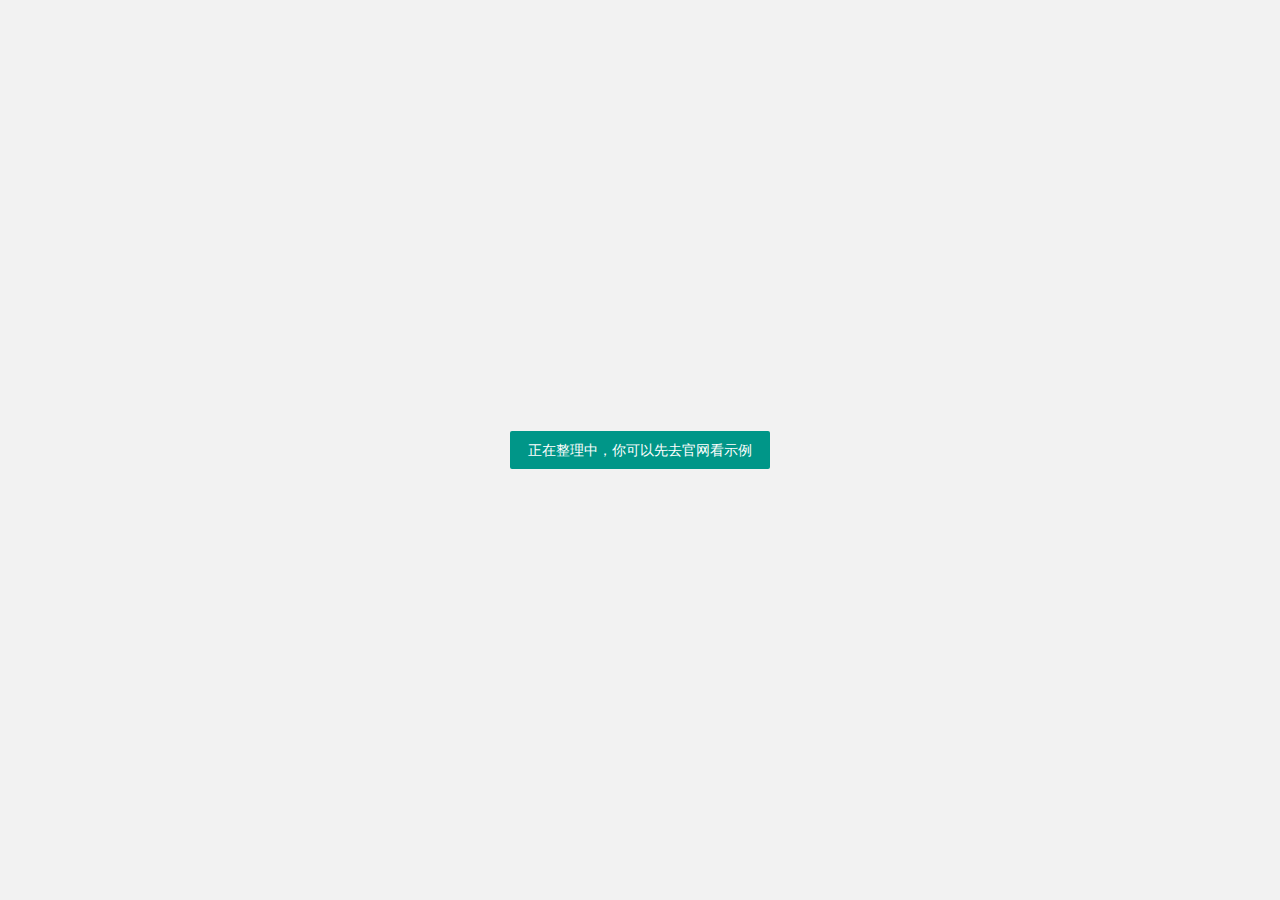
<file: lms/target/lms-1.0-SNAPSHOT/resources/views/component/laypage/index.html>
<!DOCTYPE html>
<html>
<head>
  <meta charset="utf-8">
  <title>通用分页组件</title>
  <meta name="renderer" content="webkit">
  <meta http-equiv="X-UA-Compatible" content="IE=edge,chrome=1">
  <meta name="viewport" content="width=device-width, initial-scale=1.0, minimum-scale=1.0, maximum-scale=1.0, user-scalable=0">
  <link rel="stylesheet" href="../../../layuiadmin/layui/css/layui.css" media="all">
  <link rel="stylesheet" href="../../../layuiadmin/style/admin.css" media="all">
</head>
<body>


<div class="layui-card layadmin-header">
  <div class="layui-breadcrumb" lay-filter="breadcrumb">
    <a lay-href="">主页</a>
    <a><cite>组件</cite></a>
    <a><cite>分页</cite></a>
  </div>
</div>

<style>
/* 这段样式只是用于演示 */
.layadmin-trailer{position: absolute; left: 0; top: 0; height: 100%; width: 100%; padding: 15px; display: flex; justify-content: center; flex-direction: column; text-align: center; box-sizing: border-box; font-size: 20px; font-weight: 300; color: #ccc;}
</style>

<div class="layadmin-trailer">
  <div style="width: 280px; margin: 0 auto;">
    <a href="http://www.layui.com/demo/laypage.html" target="_blank" class="layui-btn">
      正在整理中，你可以先去官网看示例
    </a>
  </a>
</div>
  
  <script src="../../../layuiadmin/layui/layui.js"></script>  
  <script>
  layui.config({
    base: '../../../layuiadmin/' //静态资源所在路径
  }).extend({
    index: 'lib/index' //主入口模块
  }).use(['index']);
  </script>
</body>
</file>
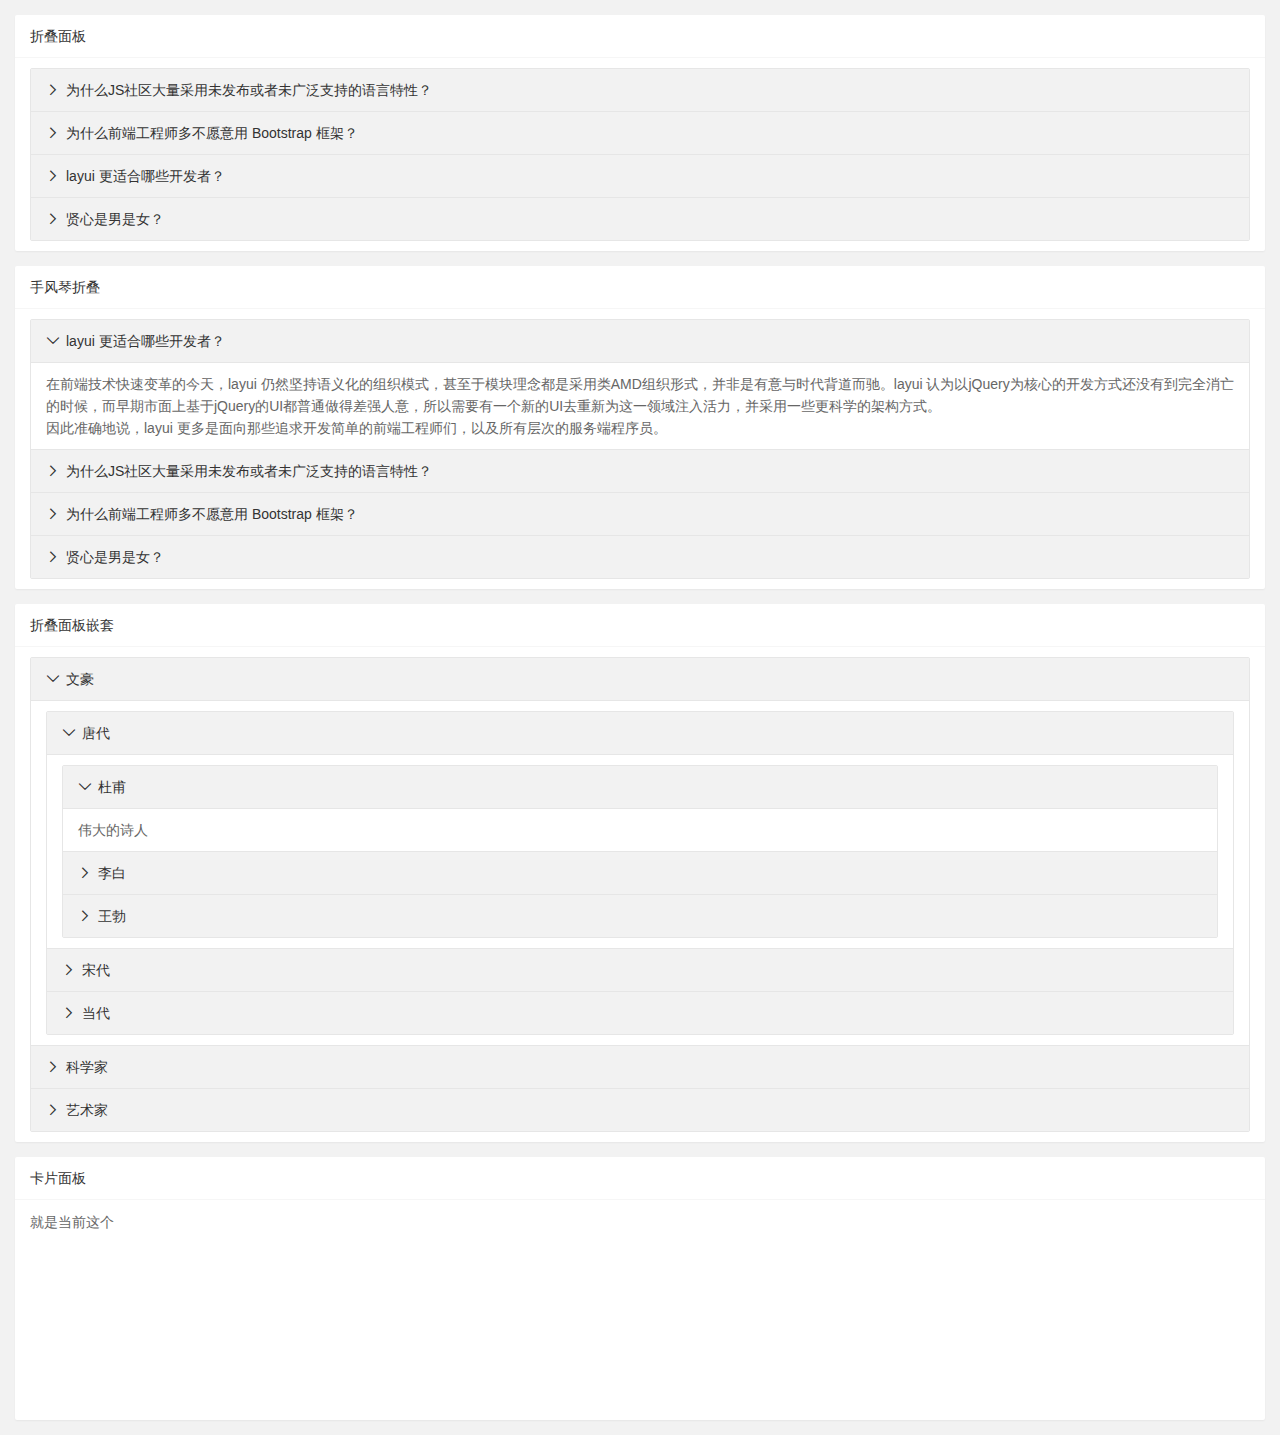
<file: lms/target/lms-1.0-SNAPSHOT/resources/views/component/panel/index.html>
<!DOCTYPE html>
<html>
<head>
  <meta charset="utf-8">
  <title>面板</title>
  <meta name="renderer" content="webkit">
  <meta http-equiv="X-UA-Compatible" content="IE=edge,chrome=1">
  <meta name="viewport" content="width=device-width, initial-scale=1.0, minimum-scale=1.0, maximum-scale=1.0, user-scalable=0">
  <link rel="stylesheet" href="../../../layuiadmin/layui/css/layui.css" media="all">
  <link rel="stylesheet" href="../../../layuiadmin/style/admin.css" media="all">
</head>
<body>


  <div class="layui-fluid">
    <div class="layui-row layui-col-space15">
      <div class="layui-col-md12">
        <div class="layui-card">
          <div class="layui-card-header">折叠面板</div>
          <div class="layui-card-body">
            <div class="layui-collapse" lay-filter="component-panel">
              <div class="layui-colla-item">
                <h2 class="layui-colla-title">为什么JS社区大量采用未发布或者未广泛支持的语言特性？</h2>
                <div class="layui-colla-content">
                  <p>有不少其他答案说是因为JS太差。我下面的答案已经说了，这不是根本性的原因。但除此之外，我还要纠正一些对JS具体问题的误解。JS当初是被作为脚本语言设计的，所以某些问题并不是JS设计得差或者是JS设计者的失误。比如var的作用域问题，并不是“错误”，而是当时绝大部分脚本语言都是这样的，如perl/php/sh等。模块的问题也是，脚本语言几乎都没有模块/命名空间功能。弱类型、for-in之类的问题也是，只不过现在用那些老的脚本语言的人比较少，所以很多人都误以为是JS才有的坑。另外有人说JS是半残语言，满足不了开发需求，1999年就该死。半残这个嘛，就夸张了。JS虽然有很多问题，但是设计总体还是优秀的。——来自知乎@贺师俊</p>
                </div>
              </div>
              <div class="layui-colla-item">
                <h2 class="layui-colla-title">为什么前端工程师多不愿意用 Bootstrap 框架？</h2>
                <div class="layui-colla-content">
                  <p>因为不适合。如果希望开发长期的项目或者制作产品类网站，那么就需要实现特定的设计，为了在维护项目中可以方便地按设计师要求快速修改样式，肯定会逐步编写出各种业务组件、工具类，相当于为项目自行开发一套框架。——来自知乎@Kayo</p>
                </div>
              </div>
              <div class="layui-colla-item">
                <h2 class="layui-colla-title">layui 更适合哪些开发者？</h2>
                <div class="layui-colla-content">
                  <p>在前端技术快速变革的今天，layui 仍然坚持语义化的组织模式，甚至于模块理念都是采用类AMD组织形式，并非是有意与时代背道而驰。layui 认为以jQuery为核心的开发方式还没有到完全消亡的时候，而早期市面上基于jQuery的UI都普通做得差强人意，所以需要有一个新的UI去重新为这一领域注入活力，并采用一些更科学的架构方式。
                  <br><br>
                  因此准确地说，layui 更多是面向那些追求开发简单的前端工程师们，以及所有层次的服务端程序员。</p>
                </div>
              </div>
              <div class="layui-colla-item">
                <h2 class="layui-colla-title">贤心是男是女？</h2>
                <div class="layui-colla-content">
                  <p>man！ 所以这个问题不要再出现了。。。</p>
                </div>
              </div>
            </div>
          </div>
        </div>
        <div class="layui-card">
        
          <div class="layui-card-header">手风琴折叠</div>
          <div class="layui-card-body">
            <div class="layui-collapse" lay-accordion="">
              <div class="layui-colla-item">
                <h2 class="layui-colla-title">layui 更适合哪些开发者？</h2>
                <div class="layui-colla-content layui-show">
                  <p>在前端技术快速变革的今天，layui 仍然坚持语义化的组织模式，甚至于模块理念都是采用类AMD组织形式，并非是有意与时代背道而驰。layui 认为以jQuery为核心的开发方式还没有到完全消亡的时候，而早期市面上基于jQuery的UI都普通做得差强人意，所以需要有一个新的UI去重新为这一领域注入活力，并采用一些更科学的架构方式。
                  <br>
                  因此准确地说，layui 更多是面向那些追求开发简单的前端工程师们，以及所有层次的服务端程序员。</p>
                </div>
              </div>
              <div class="layui-colla-item">
                <h2 class="layui-colla-title">为什么JS社区大量采用未发布或者未广泛支持的语言特性？</h2>
                <div class="layui-colla-content">
                  <p>有不少其他答案说是因为JS太差。我下面的答案已经说了，这不是根本性的原因。但除此之外，我还要纠正一些对JS具体问题的误解。JS当初是被作为脚本语言设计的，所以某些问题并不是JS设计得差或者是JS设计者的失误。比如var的作用域问题，并不是“错误”，而是当时绝大部分脚本语言都是这样的，如perl/php/sh等。模块的问题也是，脚本语言几乎都没有模块/命名空间功能。弱类型、for-in之类的问题也是，只不过现在用那些老的脚本语言的人比较少，所以很多人都误以为是JS才有的坑。另外有人说JS是半残语言，满足不了开发需求，1999年就该死。半残这个嘛，就夸张了。JS虽然有很多问题，但是设计总体还是优秀的。——来自知乎@贺师俊</p>
                </div>
              </div>
              <div class="layui-colla-item">
                <h2 class="layui-colla-title">为什么前端工程师多不愿意用 Bootstrap 框架？</h2>
                <div class="layui-colla-content">
                  <p>因为不适合。如果希望开发长期的项目或者制作产品类网站，那么就需要实现特定的设计，为了在维护项目中可以方便地按设计师要求快速修改样式，肯定会逐步编写出各种业务组件、工具类，相当于为项目自行开发一套框架。——来自知乎@Kayo</p>
                </div>
              </div>
              <div class="layui-colla-item">
                <h2 class="layui-colla-title">贤心是男是女？</h2>
                <div class="layui-colla-content">
                  <p>man！ 所以这个问题不要再出现了。。。</p>
                </div>
              </div>
            </div>
          </div>
        </div>
      </div>
      <div class="layui-col-md12">
        <div class="layui-card">
          <div class="layui-card-header">折叠面板嵌套</div>
          <div class="layui-card-body">
            <div class="layui-collapse" lay-accordion="">
              <div class="layui-colla-item">
                <h2 class="layui-colla-title">文豪</h2>
                <div class="layui-colla-content layui-show">
                
                  <div class="layui-collapse" lay-accordion="">
                    <div class="layui-colla-item">
                      <h2 class="layui-colla-title">唐代</h2>
                      <div class="layui-colla-content layui-show">
                        
                        <div class="layui-collapse" lay-accordion="">
                          <div class="layui-colla-item">
                            <h2 class="layui-colla-title">杜甫</h2>
                            <div class="layui-colla-content layui-show">
                              伟大的诗人
                            </div>
                          </div>
                          <div class="layui-colla-item">
                            <h2 class="layui-colla-title">李白</h2>
                            <div class="layui-colla-content">
                              <p>据说是韩国人</p>
                            </div>
                          </div>
                          <div class="layui-colla-item">
                            <h2 class="layui-colla-title">王勃</h2>
                            <div class="layui-colla-content">
                              <p>千古绝唱《滕王阁序》</p>
                            </div>
                          </div>
                        </div>
                        
                      </div>
                    </div>
                    <div class="layui-colla-item">
                      <h2 class="layui-colla-title">宋代</h2>
                      <div class="layui-colla-content">
                        <p>比如苏轼、李清照</p>
                      </div>
                    </div>
                    <div class="layui-colla-item">
                      <h2 class="layui-colla-title">当代</h2>
                      <div class="layui-colla-content">
                        <p>比如贤心</p>
                      </div>
                    </div>
                  </div>
                </div>
              </div>
              <div class="layui-colla-item">
                <h2 class="layui-colla-title">科学家</h2>
                <div class="layui-colla-content">
                  <p>伟大的科学家</p>
                </div>
              </div>
              <div class="layui-colla-item">
                <h2 class="layui-colla-title">艺术家</h2>
                <div class="layui-colla-content">
                  <p>浑身散发着艺术细胞</p>
                </div>
              </div>
            </div>
          </div>
        </div>
      </div>
      <div class="layui-col-md12">
        <div class="layui-card">
          <div class="layui-card-header">卡片面板</div>
          <div class="layui-card-body" style="height: 200px;">
            就是当前这个
          </div>
        </div>
      </div>
    </div>
  </div>

  <script src="../../../layuiadmin/layui/layui.js"></script>  
  <script>
  layui.config({
    base: '../../../layuiadmin/' //静态资源所在路径
  }).extend({
    index: 'lib/index' //主入口模块
  }).use(['index'], function(){
    var $ = layui.$
    ,admin = layui.admin
    ,element = layui.element
    ,router = layui.router();

    element.render('collapse');
    
    //监听折叠
    element.on('collapse(component-panel)', function(data){
      layer.msg('展开状态：'+ data.show);
    });
  });
  </script>
</body>
</html>
</file>
<file: lms/target/lms-1.0-SNAPSHOT/resources/layuiadmin/layui/css/layui.css>
/** layui-v2.3.0 MIT License By https://www.layui.com */
 .layui-inline,img{display:inline-block;vertical-align:middle}.layui-rate,li{list-style:none}h1,h2,h3,h4,h5,h6{font-weight:400}.layui-edge,.layui-header,.layui-inline,.layui-main{position:relative}.layui-btn,.layui-edge,.layui-inline,img{vertical-align:middle}.layui-btn,.layui-disabled,.layui-icon,.layui-unselect{-webkit-user-select:none;-ms-user-select:none;-moz-user-select:none}blockquote,body,button,dd,div,dl,dt,form,h1,h2,h3,h4,h5,h6,input,li,ol,p,pre,td,textarea,th,ul{margin:0;padding:0;-webkit-tap-highlight-color:rgba(0,0,0,0)}a:active,a:hover{outline:0}img{border:none}table{border-collapse:collapse;border-spacing:0}h4,h5,h6{font-size:100%}button,input,optgroup,option,select,textarea{font-family:inherit;font-size:inherit;font-style:inherit;font-weight:inherit;outline:0}pre{white-space:pre-wrap;white-space:-moz-pre-wrap;white-space:-pre-wrap;white-space:-o-pre-wrap;word-wrap:break-word}body{line-height:24px;font:14px Helvetica Neue,Helvetica,PingFang SC,\5FAE\8F6F\96C5\9ED1,Tahoma,Arial,sans-serif}hr{height:1px;margin:10px 0;border:0;clear:both}a{color:#333;text-decoration:none}a:hover{color:#777}a cite{font-style:normal;*cursor:pointer}.layui-border-box,.layui-border-box *{box-sizing:border-box}.layui-box,.layui-box *{box-sizing:content-box}.layui-clear{clear:both;*zoom:1}.layui-clear:after{content:'\20';clear:both;*zoom:1;display:block;height:0}.layui-inline{*display:inline;*zoom:1}.layui-edge{display:inline-block;width:0;height:0;border-width:6px;border-style:dashed;border-color:transparent;overflow:hidden}.layui-edge-top{top:-4px;border-bottom-color:#999;border-bottom-style:solid}.layui-edge-right{border-left-color:#999;border-left-style:solid}.layui-edge-bottom{top:2px;border-top-color:#999;border-top-style:solid}.layui-edge-left{border-right-color:#999;border-right-style:solid}.layui-elip{text-overflow:ellipsis;overflow:hidden;white-space:nowrap}.layui-disabled,.layui-disabled:hover{color:#d2d2d2!important;cursor:not-allowed!important}.layui-circle{border-radius:100%}.layui-show{display:block!important}.layui-hide{display:none!important}@font-face{font-family:layui-icon;src:url(../font/iconfont.eot?v=230);src:url(../font/iconfont.eot?v=230#iefix) format('embedded-opentype'),url(../font/iconfont.svg?v=230#iconfont) format('svg'),url(../font/iconfont.woff?v=230) format('woff'),url(../font/iconfont.ttf?v=230) format('truetype')}.layui-icon{font-family:layui-icon!important;font-size:16px;font-style:normal;-webkit-font-smoothing:antialiased;-moz-osx-font-smoothing:grayscale}.layui-icon-reply-fill:before{content:"\e611"}.layui-icon-set-fill:before{content:"\e614"}.layui-icon-menu-fill:before{content:"\e60f"}.layui-icon-search:before{content:"\e615"}.layui-icon-share:before{content:"\e641"}.layui-icon-set-sm:before{content:"\e620"}.layui-icon-engine:before{content:"\e628"}.layui-icon-close:before{content:"\1006"}.layui-icon-close-fill:before{content:"\1007"}.layui-icon-chart-screen:before{content:"\e629"}.layui-icon-star:before{content:"\e600"}.layui-icon-circle-dot:before{content:"\e617"}.layui-icon-chat:before{content:"\e606"}.layui-icon-release:before{content:"\e609"}.layui-icon-list:before{content:"\e60a"}.layui-icon-chart:before{content:"\e62c"}.layui-icon-ok-circle:before{content:"\1005"}.layui-icon-layim-theme:before{content:"\e61b"}.layui-icon-table:before{content:"\e62d"}.layui-icon-right:before{content:"\e602"}.layui-icon-left:before{content:"\e603"}.layui-icon-cart-simple:before{content:"\e698"}.layui-icon-face-cry:before{content:"\e69c"}.layui-icon-face-smile:before{content:"\e6af"}.layui-icon-survey:before{content:"\e6b2"}.layui-icon-tree:before{content:"\e62e"}.layui-icon-upload-circle:before{content:"\e62f"}.layui-icon-add-circle:before{content:"\e61f"}.layui-icon-download-circle:before{content:"\e601"}.layui-icon-templeate-1:before{content:"\e630"}.layui-icon-util:before{content:"\e631"}.layui-icon-face-surprised:before{content:"\e664"}.layui-icon-edit:before{content:"\e642"}.layui-icon-speaker:before{content:"\e645"}.layui-icon-down:before{content:"\e61a"}.layui-icon-file:before{content:"\e621"}.layui-icon-layouts:before{content:"\e632"}.layui-icon-rate-half:before{content:"\e6c9"}.layui-icon-add-circle-fine:before{content:"\e608"}.layui-icon-prev-circle:before{content:"\e633"}.layui-icon-read:before{content:"\e705"}.layui-icon-404:before{content:"\e61c"}.layui-icon-carousel:before{content:"\e634"}.layui-icon-help:before{content:"\e607"}.layui-icon-code-circle:before{content:"\e635"}.layui-icon-water:before{content:"\e636"}.layui-icon-username:before{content:"\e66f"}.layui-icon-find-fill:before{content:"\e670"}.layui-icon-about:before{content:"\e60b"}.layui-icon-location:before{content:"\e715"}.layui-icon-up:before{content:"\e619"}.layui-icon-pause:before{content:"\e651"}.layui-icon-date:before{content:"\e637"}.layui-icon-layim-uploadfile:before{content:"\e61d"}.layui-icon-delete:before{content:"\e640"}.layui-icon-play:before{content:"\e652"}.layui-icon-top:before{content:"\e604"}.layui-icon-friends:before{content:"\e612"}.layui-icon-refresh-3:before{content:"\e9aa"}.layui-icon-ok:before{content:"\e605"}.layui-icon-layer:before{content:"\e638"}.layui-icon-face-smile-fine:before{content:"\e60c"}.layui-icon-dollar:before{content:"\e659"}.layui-icon-group:before{content:"\e613"}.layui-icon-layim-download:before{content:"\e61e"}.layui-icon-picture-fine:before{content:"\e60d"}.layui-icon-link:before{content:"\e64c"}.layui-icon-diamond:before{content:"\e735"}.layui-icon-log:before{content:"\e60e"}.layui-icon-rate-solid:before{content:"\e67a"}.layui-icon-fonts-del:before{content:"\e64f"}.layui-icon-unlink:before{content:"\e64d"}.layui-icon-fonts-clear:before{content:"\e639"}.layui-icon-triangle-r:before{content:"\e623"}.layui-icon-circle:before{content:"\e63f"}.layui-icon-radio:before{content:"\e643"}.layui-icon-align-center:before{content:"\e647"}.layui-icon-align-right:before{content:"\e648"}.layui-icon-align-left:before{content:"\e649"}.layui-icon-loading-1:before{content:"\e63e"}.layui-icon-return:before{content:"\e65c"}.layui-icon-fonts-strong:before{content:"\e62b"}.layui-icon-upload:before{content:"\e67c"}.layui-icon-dialogue:before{content:"\e63a"}.layui-icon-video:before{content:"\e6ed"}.layui-icon-headset:before{content:"\e6fc"}.layui-icon-cellphone-fine:before{content:"\e63b"}.layui-icon-add-1:before{content:"\e654"}.layui-icon-face-smile-b:before{content:"\e650"}.layui-icon-fonts-html:before{content:"\e64b"}.layui-icon-form:before{content:"\e63c"}.layui-icon-cart:before{content:"\e657"}.layui-icon-camera-fill:before{content:"\e65d"}.layui-icon-tabs:before{content:"\e62a"}.layui-icon-fonts-code:before{content:"\e64e"}.layui-icon-fire:before{content:"\e756"}.layui-icon-set:before{content:"\e716"}.layui-icon-fonts-u:before{content:"\e646"}.layui-icon-triangle-d:before{content:"\e625"}.layui-icon-tips:before{content:"\e702"}.layui-icon-picture:before{content:"\e64a"}.layui-icon-more-vertical:before{content:"\e671"}.layui-icon-flag:before{content:"\e66c"}.layui-icon-loading:before{content:"\e63d"}.layui-icon-fonts-i:before{content:"\e644"}.layui-icon-refresh-1:before{content:"\e666"}.layui-icon-rmb:before{content:"\e65e"}.layui-icon-home:before{content:"\e68e"}.layui-icon-user:before{content:"\e770"}.layui-icon-notice:before{content:"\e667"}.layui-icon-login-weibo:before{content:"\e675"}.layui-icon-voice:before{content:"\e688"}.layui-icon-upload-drag:before{content:"\e681"}.layui-icon-login-qq:before{content:"\e676"}.layui-icon-snowflake:before{content:"\e6b1"}.layui-icon-file-b:before{content:"\e655"}.layui-icon-template:before{content:"\e663"}.layui-icon-auz:before{content:"\e672"}.layui-icon-console:before{content:"\e665"}.layui-icon-app:before{content:"\e653"}.layui-icon-prev:before{content:"\e65a"}.layui-icon-website:before{content:"\e7ae"}.layui-icon-next:before{content:"\e65b"}.layui-icon-component:before{content:"\e857"}.layui-icon-more:before{content:"\e65f"}.layui-icon-login-wechat:before{content:"\e677"}.layui-icon-shrink-right:before{content:"\e668"}.layui-icon-spread-left:before{content:"\e66b"}.layui-icon-camera:before{content:"\e660"}.layui-icon-note:before{content:"\e66e"}.layui-icon-refresh:before{content:"\e669"}.layui-icon-female:before{content:"\e661"}.layui-icon-male:before{content:"\e662"}.layui-icon-password:before{content:"\e673"}.layui-icon-senior:before{content:"\e674"}.layui-icon-theme:before{content:"\e66a"}.layui-icon-tread:before{content:"\e6c5"}.layui-icon-praise:before{content:"\e6c6"}.layui-icon-star-fill:before{content:"\e658"}.layui-icon-rate:before{content:"\e67b"}.layui-icon-template-1:before{content:"\e656"}.layui-icon-vercode:before{content:"\e679"}.layui-icon-cellphone:before{content:"\e678"}.layui-icon-screen-full:before{content:"\e622"}.layui-icon-screen-restore:before{content:"\e758"}.layui-main{width:1140px;margin:0 auto}.layui-header{z-index:1000;height:60px}.layui-header a:hover{transition:all .5s;-webkit-transition:all .5s}.layui-side{position:fixed;left:0;top:0;bottom:0;z-index:999;width:200px;overflow-x:hidden}.layui-side-scroll{position:relative;width:220px;height:100%;overflow-x:hidden}.layui-body{position:absolute;left:200px;right:0;top:0;bottom:0;z-index:998;width:auto;overflow:hidden;overflow-y:auto;box-sizing:border-box}.layui-layout-body{overflow:hidden}.layui-layout-admin .layui-header{background-color:#23262E}.layui-layout-admin .layui-side{top:60px;width:200px;overflow-x:hidden}.layui-layout-admin .layui-body{top:60px;bottom:44px}.layui-layout-admin .layui-main{width:auto;margin:0 15px}.layui-layout-admin .layui-footer{position:fixed;left:200px;right:0;bottom:0;height:44px;line-height:44px;padding:0 15px;background-color:#eee}.layui-layout-admin .layui-logo{position:absolute;left:0;top:0;width:200px;height:100%;line-height:60px;text-align:center;color:#009688;font-size:16px}.layui-layout-admin .layui-header .layui-nav{background:0 0}.layui-layout-left{position:absolute!important;left:200px;top:0}.layui-layout-right{position:absolute!important;right:0;top:0}.layui-container{position:relative;margin:0 auto;padding:0 15px;box-sizing:border-box}.layui-fluid{position:relative;margin:0 auto;padding:0 15px}.layui-row:after,.layui-row:before{content:'';display:block;clear:both}.layui-col-lg1,.layui-col-lg10,.layui-col-lg11,.layui-col-lg12,.layui-col-lg2,.layui-col-lg3,.layui-col-lg4,.layui-col-lg5,.layui-col-lg6,.layui-col-lg7,.layui-col-lg8,.layui-col-lg9,.layui-col-md1,.layui-col-md10,.layui-col-md11,.layui-col-md12,.layui-col-md2,.layui-col-md3,.layui-col-md4,.layui-col-md5,.layui-col-md6,.layui-col-md7,.layui-col-md8,.layui-col-md9,.layui-col-sm1,.layui-col-sm10,.layui-col-sm11,.layui-col-sm12,.layui-col-sm2,.layui-col-sm3,.layui-col-sm4,.layui-col-sm5,.layui-col-sm6,.layui-col-sm7,.layui-col-sm8,.layui-col-sm9,.layui-col-xs1,.layui-col-xs10,.layui-col-xs11,.layui-col-xs12,.layui-col-xs2,.layui-col-xs3,.layui-col-xs4,.layui-col-xs5,.layui-col-xs6,.layui-col-xs7,.layui-col-xs8,.layui-col-xs9{position:relative;display:block;box-sizing:border-box}.layui-col-xs1,.layui-col-xs10,.layui-col-xs11,.layui-col-xs12,.layui-col-xs2,.layui-col-xs3,.layui-col-xs4,.layui-col-xs5,.layui-col-xs6,.layui-col-xs7,.layui-col-xs8,.layui-col-xs9{float:left}.layui-col-xs1{width:8.33333333%}.layui-col-xs2{width:16.66666667%}.layui-col-xs3{width:25%}.layui-col-xs4{width:33.33333333%}.layui-col-xs5{width:41.66666667%}.layui-col-xs6{width:50%}.layui-col-xs7{width:58.33333333%}.layui-col-xs8{width:66.66666667%}.layui-col-xs9{width:75%}.layui-col-xs10{width:83.33333333%}.layui-col-xs11{width:91.66666667%}.layui-col-xs12{width:100%}.layui-col-xs-offset1{margin-left:8.33333333%}.layui-col-xs-offset2{margin-left:16.66666667%}.layui-col-xs-offset3{margin-left:25%}.layui-col-xs-offset4{margin-left:33.33333333%}.layui-col-xs-offset5{margin-left:41.66666667%}.layui-col-xs-offset6{margin-left:50%}.layui-col-xs-offset7{margin-left:58.33333333%}.layui-col-xs-offset8{margin-left:66.66666667%}.layui-col-xs-offset9{margin-left:75%}.layui-col-xs-offset10{margin-left:83.33333333%}.layui-col-xs-offset11{margin-left:91.66666667%}.layui-col-xs-offset12{margin-left:100%}@media screen and (max-width:768px){.layui-hide-xs{display:none!important}.layui-show-xs-block{display:block!important}.layui-show-xs-inline{display:inline!important}.layui-show-xs-inline-block{display:inline-block!important}}@media screen and (min-width:768px){.layui-container{width:750px}.layui-hide-sm{display:none!important}.layui-show-sm-block{display:block!important}.layui-show-sm-inline{display:inline!important}.layui-show-sm-inline-block{display:inline-block!important}.layui-col-sm1,.layui-col-sm10,.layui-col-sm11,.layui-col-sm12,.layui-col-sm2,.layui-col-sm3,.layui-col-sm4,.layui-col-sm5,.layui-col-sm6,.layui-col-sm7,.layui-col-sm8,.layui-col-sm9{float:left}.layui-col-sm1{width:8.33333333%}.layui-col-sm2{width:16.66666667%}.layui-col-sm3{width:25%}.layui-col-sm4{width:33.33333333%}.layui-col-sm5{width:41.66666667%}.layui-col-sm6{width:50%}.layui-col-sm7{width:58.33333333%}.layui-col-sm8{width:66.66666667%}.layui-col-sm9{width:75%}.layui-col-sm10{width:83.33333333%}.layui-col-sm11{width:91.66666667%}.layui-col-sm12{width:100%}.layui-col-sm-offset1{margin-left:8.33333333%}.layui-col-sm-offset2{margin-left:16.66666667%}.layui-col-sm-offset3{margin-left:25%}.layui-col-sm-offset4{margin-left:33.33333333%}.layui-col-sm-offset5{margin-left:41.66666667%}.layui-col-sm-offset6{margin-left:50%}.layui-col-sm-offset7{margin-left:58.33333333%}.layui-col-sm-offset8{margin-left:66.66666667%}.layui-col-sm-offset9{margin-left:75%}.layui-col-sm-offset10{margin-left:83.33333333%}.layui-col-sm-offset11{margin-left:91.66666667%}.layui-col-sm-offset12{margin-left:100%}}@media screen and (min-width:992px){.layui-container{width:970px}.layui-hide-md{display:none!important}.layui-show-md-block{display:block!important}.layui-show-md-inline{display:inline!important}.layui-show-md-inline-block{display:inline-block!important}.layui-col-md1,.layui-col-md10,.layui-col-md11,.layui-col-md12,.layui-col-md2,.layui-col-md3,.layui-col-md4,.layui-col-md5,.layui-col-md6,.layui-col-md7,.layui-col-md8,.layui-col-md9{float:left}.layui-col-md1{width:8.33333333%}.layui-col-md2{width:16.66666667%}.layui-col-md3{width:25%}.layui-col-md4{width:33.33333333%}.layui-col-md5{width:41.66666667%}.layui-col-md6{width:50%}.layui-col-md7{width:58.33333333%}.layui-col-md8{width:66.66666667%}.layui-col-md9{width:75%}.layui-col-md10{width:83.33333333%}.layui-col-md11{width:91.66666667%}.layui-col-md12{width:100%}.layui-col-md-offset1{margin-left:8.33333333%}.layui-col-md-offset2{margin-left:16.66666667%}.layui-col-md-offset3{margin-left:25%}.layui-col-md-offset4{margin-left:33.33333333%}.layui-col-md-offset5{margin-left:41.66666667%}.layui-col-md-offset6{margin-left:50%}.layui-col-md-offset7{margin-left:58.33333333%}.layui-col-md-offset8{margin-left:66.66666667%}.layui-col-md-offset9{margin-left:75%}.layui-col-md-offset10{margin-left:83.33333333%}.layui-col-md-offset11{margin-left:91.66666667%}.layui-col-md-offset12{margin-left:100%}}@media screen and (min-width:1200px){.layui-container{width:1170px}.layui-hide-lg{display:none!important}.layui-show-lg-block{display:block!important}.layui-show-lg-inline{display:inline!important}.layui-show-lg-inline-block{display:inline-block!important}.layui-col-lg1,.layui-col-lg10,.layui-col-lg11,.layui-col-lg12,.layui-col-lg2,.layui-col-lg3,.layui-col-lg4,.layui-col-lg5,.layui-col-lg6,.layui-col-lg7,.layui-col-lg8,.layui-col-lg9{float:left}.layui-col-lg1{width:8.33333333%}.layui-col-lg2{width:16.66666667%}.layui-col-lg3{width:25%}.layui-col-lg4{width:33.33333333%}.layui-col-lg5{width:41.66666667%}.layui-col-lg6{width:50%}.layui-col-lg7{width:58.33333333%}.layui-col-lg8{width:66.66666667%}.layui-col-lg9{width:75%}.layui-col-lg10{width:83.33333333%}.layui-col-lg11{width:91.66666667%}.layui-col-lg12{width:100%}.layui-col-lg-offset1{margin-left:8.33333333%}.layui-col-lg-offset2{margin-left:16.66666667%}.layui-col-lg-offset3{margin-left:25%}.layui-col-lg-offset4{margin-left:33.33333333%}.layui-col-lg-offset5{margin-left:41.66666667%}.layui-col-lg-offset6{margin-left:50%}.layui-col-lg-offset7{margin-left:58.33333333%}.layui-col-lg-offset8{margin-left:66.66666667%}.layui-col-lg-offset9{margin-left:75%}.layui-col-lg-offset10{margin-left:83.33333333%}.layui-col-lg-offset11{margin-left:91.66666667%}.layui-col-lg-offset12{margin-left:100%}}.layui-col-space1{margin:-.5px}.layui-col-space1>*{padding:.5px}.layui-col-space3{margin:-1.5px}.layui-col-space3>*{padding:1.5px}.layui-col-space5{margin:-2.5px}.layui-col-space5>*{padding:2.5px}.layui-col-space8{margin:-3.5px}.layui-col-space8>*{padding:3.5px}.layui-col-space10{margin:-5px}.layui-col-space10>*{padding:5px}.layui-col-space12{margin:-6px}.layui-col-space12>*{padding:6px}.layui-col-space15{margin:-7.5px}.layui-col-space15>*{padding:7.5px}.layui-col-space18{margin:-9px}.layui-col-space18>*{padding:9px}.layui-col-space20{margin:-10px}.layui-col-space20>*{padding:10px}.layui-col-space22{margin:-11px}.layui-col-space22>*{padding:11px}.layui-col-space25{margin:-12.5px}.layui-col-space25>*{padding:12.5px}.layui-col-space30{margin:-15px}.layui-col-space30>*{padding:15px}.layui-btn,.layui-input,.layui-select,.layui-textarea,.layui-upload-button{outline:0;-webkit-appearance:none;transition:all .3s;-webkit-transition:all .3s;box-sizing:border-box}.layui-elem-quote{margin-bottom:10px;padding:15px;line-height:22px;border-left:5px solid #009688;border-radius:0 2px 2px 0;background-color:#f2f2f2}.layui-quote-nm{border-style:solid;border-width:1px 1px 1px 5px;background:0 0}.layui-elem-field{margin-bottom:10px;padding:0;border-width:1px;border-style:solid}.layui-elem-field legend{margin-left:20px;padding:0 10px;font-size:20px;font-weight:300}.layui-field-title{margin:10px 0 20px;border-width:1px 0 0}.layui-field-box{padding:10px 15px}.layui-field-title .layui-field-box{padding:10px 0}.layui-progress{position:relative;height:6px;border-radius:20px;background-color:#e2e2e2}.layui-progress-bar{position:absolute;left:0;top:0;width:0;max-width:100%;height:6px;border-radius:20px;text-align:right;background-color:#5FB878;transition:all .3s;-webkit-transition:all .3s}.layui-progress-big,.layui-progress-big .layui-progress-bar{height:18px;line-height:18px}.layui-progress-text{position:relative;top:-20px;line-height:18px;font-size:12px;color:#666}.layui-progress-big .layui-progress-text{position:static;padding:0 10px;color:#fff}.layui-collapse{border-width:1px;border-style:solid;border-radius:2px}.layui-colla-content,.layui-colla-item{border-top-width:1px;border-top-style:solid}.layui-colla-item:first-child{border-top:none}.layui-colla-title{position:relative;height:42px;line-height:42px;padding:0 15px 0 35px;color:#333;background-color:#f2f2f2;cursor:pointer;font-size:14px;overflow:hidden}.layui-colla-content{display:none;padding:10px 15px;line-height:22px;color:#666}.layui-colla-icon{position:absolute;left:15px;top:0;font-size:14px}.layui-card-body,.layui-card-header,.layui-form-label,.layui-form-mid,.layui-form-select,.layui-input-block,.layui-input-inline,.layui-textarea{position:relative}.layui-card{margin-bottom:15px;border-radius:2px;background-color:#fff;box-shadow:0 1px 2px 0 rgba(0,0,0,.05)}.layui-card:last-child{margin-bottom:0}.layui-card-header{height:42px;line-height:42px;padding:0 15px;border-bottom:1px solid #f6f6f6;color:#333;border-radius:2px 2px 0 0;font-size:14px}.layui-bg-black,.layui-bg-blue,.layui-bg-cyan,.layui-bg-green,.layui-bg-orange,.layui-bg-red{color:#fff!important}.layui-card-body{padding:10px 15px;line-height:24px}.layui-card-body[pad15]{padding:15px}.layui-card-body[pad20]{padding:20px}.layui-card-body .layui-table{margin:5px 0}.layui-card .layui-tab{margin:0}.layui-panel-window{position:relative;padding:15px;border-radius:0;border-top:5px solid #E6E6E6;background-color:#fff}.layui-bg-red{background-color:#FF5722!important}.layui-bg-orange{background-color:#FFB800!important}.layui-bg-green{background-color:#009688!important}.layui-bg-cyan{background-color:#2F4056!important}.layui-bg-blue{background-color:#1E9FFF!important}.layui-bg-black{background-color:#393D49!important}.layui-bg-gray{background-color:#eee!important;color:#666!important}.layui-badge-rim,.layui-colla-content,.layui-colla-item,.layui-collapse,.layui-elem-field,.layui-form-pane .layui-form-item[pane],.layui-form-pane .layui-form-label,.layui-input,.layui-layedit,.layui-layedit-tool,.layui-quote-nm,.layui-select,.layui-tab-bar,.layui-tab-card,.layui-tab-title,.layui-tab-title .layui-this:after,.layui-textarea{border-color:#e6e6e6}.layui-timeline-item:before,hr{background-color:#e6e6e6}.layui-text{line-height:22px;font-size:14px;color:#666}.layui-text h1,.layui-text h2,.layui-text h3{font-weight:500;color:#333}.layui-text h1{font-size:30px}.layui-text h2{font-size:24px}.layui-text h3{font-size:18px}.layui-text a:not(.layui-btn){color:#01AAED}.layui-text a:not(.layui-btn):hover{text-decoration:underline}.layui-text ul{padding:5px 0 5px 15px}.layui-text ul li{margin-top:5px;list-style-type:disc}.layui-text em,.layui-word-aux{color:#999!important;padding:0 5px!important}.layui-btn{display:inline-block;height:38px;line-height:38px;padding:0 18px;background-color:#009688;color:#fff;white-space:nowrap;text-align:center;font-size:14px;border:none;border-radius:2px;cursor:pointer}.layui-btn:hover{opacity:.8;filter:alpha(opacity=80);color:#fff}.layui-btn:active{opacity:1;filter:alpha(opacity=100)}.layui-btn+.layui-btn{margin-left:10px}.layui-btn-container{font-size:0}.layui-btn-container .layui-btn{margin-right:10px;margin-bottom:10px}.layui-btn-container .layui-btn+.layui-btn{margin-left:0}.layui-table .layui-btn-container .layui-btn{margin-bottom:9px}.layui-btn-radius{border-radius:100px}.layui-btn .layui-icon{margin-right:3px;font-size:18px;vertical-align:bottom;vertical-align:middle\9}.layui-btn-primary{border:1px solid #C9C9C9;background-color:#fff;color:#555}.layui-btn-primary:hover{border-color:#009688;color:#333}.layui-btn-normal{background-color:#1E9FFF}.layui-btn-warm{background-color:#FFB800}.layui-btn-danger{background-color:#FF5722}.layui-btn-disabled,.layui-btn-disabled:active,.layui-btn-disabled:hover{border:1px solid #e6e6e6;background-color:#FBFBFB;color:#C9C9C9;cursor:not-allowed;opacity:1}.layui-btn-lg{height:44px;line-height:44px;padding:0 25px;font-size:16px}.layui-btn-sm{height:30px;line-height:30px;padding:0 10px;font-size:12px}.layui-btn-sm i{font-size:16px!important}.layui-btn-xs{height:22px;line-height:22px;padding:0 5px;font-size:12px}.layui-btn-xs i{font-size:14px!important}.layui-btn-group{display:inline-block;vertical-align:middle;font-size:0}.layui-btn-group .layui-btn{margin-left:0!important;margin-right:0!important;border-left:1px solid rgba(255,255,255,.5);border-radius:0}.layui-btn-group .layui-btn-primary{border-left:none}.layui-btn-group .layui-btn-primary:hover{border-color:#C9C9C9;color:#009688}.layui-btn-group .layui-btn:first-child{border-left:none;border-radius:2px 0 0 2px}.layui-btn-group .layui-btn-primary:first-child{border-left:1px solid #c9c9c9}.layui-btn-group .layui-btn:last-child{border-radius:0 2px 2px 0}.layui-btn-group .layui-btn+.layui-btn{margin-left:0}.layui-btn-group+.layui-btn-group{margin-left:10px}.layui-btn-fluid{width:100%}.layui-input,.layui-select,.layui-textarea{height:38px;line-height:1.3;line-height:38px\9;border-width:1px;border-style:solid;background-color:#fff;border-radius:2px}.layui-input::-webkit-input-placeholder,.layui-select::-webkit-input-placeholder,.layui-textarea::-webkit-input-placeholder{line-height:1.3}.layui-input,.layui-textarea{display:block;width:100%;padding-left:10px}.layui-input:hover,.layui-textarea:hover{border-color:#D2D2D2!important}.layui-input:focus,.layui-textarea:focus{border-color:#C9C9C9!important}.layui-textarea{min-height:100px;height:auto;line-height:20px;padding:6px 10px;resize:vertical}.layui-select{padding:0 10px}.layui-form input[type=checkbox],.layui-form input[type=radio],.layui-form select{display:none}.layui-form [lay-ignore]{display:initial}.layui-form-item{margin-bottom:15px;clear:both;*zoom:1}.layui-form-item:after{content:'\20';clear:both;*zoom:1;display:block;height:0}.layui-form-label{float:left;display:block;padding:9px 15px;width:80px;font-weight:400;line-height:20px;text-align:right}.layui-form-label-col{display:block;float:none;padding:9px 0;line-height:20px;text-align:left}.layui-form-item .layui-inline{margin-bottom:5px;margin-right:10px}.layui-input-block{margin-left:110px;min-height:36px}.layui-input-inline{display:inline-block;vertical-align:middle}.layui-form-item .layui-input-inline{float:left;width:190px;margin-right:10px}.layui-form-text .layui-input-inline{width:auto}.layui-form-mid{float:left;display:block;padding:9px 0!important;line-height:20px;margin-right:10px}.layui-form-danger+.layui-form-select .layui-input,.layui-form-danger:focus{border-color:#FF5722!important}.layui-form-select .layui-input{padding-right:30px;cursor:pointer}.layui-form-select .layui-edge{position:absolute;right:10px;top:50%;margin-top:-3px;cursor:pointer;border-width:6px;border-top-color:#c2c2c2;border-top-style:solid;transition:all .3s;-webkit-transition:all .3s}.layui-form-select dl{display:none;position:absolute;left:0;top:42px;padding:5px 0;z-index:999;min-width:100%;border:1px solid #d2d2d2;max-height:300px;overflow-y:auto;background-color:#fff;border-radius:2px;box-shadow:0 2px 4px rgba(0,0,0,.12);box-sizing:border-box}.layui-form-select dl dd,.layui-form-select dl dt{padding:0 10px;line-height:36px;white-space:nowrap;overflow:hidden;text-overflow:ellipsis}.layui-form-select dl dt{font-size:12px;color:#999}.layui-form-select dl dd{cursor:pointer}.layui-form-select dl dd:hover{background-color:#f2f2f2}.layui-form-select .layui-select-group dd{padding-left:20px}.layui-form-select dl dd.layui-select-tips{padding-left:10px!important;color:#999}.layui-form-select dl dd.layui-this{background-color:#5FB878;color:#fff}.layui-form-checkbox,.layui-form-select dl dd.layui-disabled{background-color:#fff}.layui-form-selected dl{display:block}.layui-form-checkbox,.layui-form-checkbox *,.layui-form-switch{display:inline-block;vertical-align:middle}.layui-form-selected .layui-edge{margin-top:-9px;-webkit-transform:rotate(180deg);transform:rotate(180deg);margin-top:-3px\9}:root .layui-form-selected .layui-edge{margin-top:-9px\0/IE9}.layui-form-selectup dl{top:auto;bottom:42px}.layui-select-none{margin:5px 0;text-align:center;color:#999}.layui-select-disabled .layui-disabled{border-color:#eee!important}.layui-select-disabled .layui-edge{border-top-color:#d2d2d2}.layui-form-checkbox{position:relative;height:30px;line-height:30px;margin-right:10px;padding-right:30px;cursor:pointer;font-size:0;-webkit-transition:.1s linear;transition:.1s linear;box-sizing:border-box}.layui-form-checkbox span{padding:0 10px;height:100%;font-size:14px;border-radius:2px 0 0 2px;background-color:#d2d2d2;color:#fff;overflow:hidden;white-space:nowrap;text-overflow:ellipsis}.layui-form-checkbox:hover span{background-color:#c2c2c2}.layui-form-checkbox i{position:absolute;right:0;top:0;width:30px;height:28px;border:1px solid #d2d2d2;border-left:none;border-radius:0 2px 2px 0;color:#fff;font-size:20px;text-align:center}.layui-form-checkbox:hover i{border-color:#c2c2c2;color:#c2c2c2}.layui-form-checked,.layui-form-checked:hover{border-color:#5FB878}.layui-form-checked span,.layui-form-checked:hover span{background-color:#5FB878}.layui-form-checked i,.layui-form-checked:hover i{color:#5FB878}.layui-form-item .layui-form-checkbox{margin-top:4px}.layui-form-checkbox[lay-skin=primary]{height:auto!important;line-height:normal!important;border:none!important;margin-right:0;padding-right:0;background:0 0}.layui-form-checkbox[lay-skin=primary] span{float:right;padding-right:15px;line-height:18px;background:0 0;color:#666}.layui-form-checkbox[lay-skin=primary] i{position:relative;top:0;width:16px;height:16px;line-height:16px;border:1px solid #d2d2d2;font-size:12px;border-radius:2px;background-color:#fff;-webkit-transition:.1s linear;transition:.1s linear}.layui-form-checkbox[lay-skin=primary]:hover i{border-color:#5FB878;color:#fff}.layui-form-checked[lay-skin=primary] i{border-color:#5FB878;background-color:#5FB878;color:#fff}.layui-checkbox-disbaled[lay-skin=primary] span{background:0 0!important;color:#c2c2c2}.layui-checkbox-disbaled[lay-skin=primary]:hover i{border-color:#d2d2d2}.layui-form-item .layui-form-checkbox[lay-skin=primary]{margin-top:10px}.layui-form-switch{position:relative;height:22px;line-height:22px;min-width:35px;padding:0 5px;margin-top:8px;border:1px solid #d2d2d2;border-radius:20px;cursor:pointer;background-color:#fff;-webkit-transition:.1s linear;transition:.1s linear}.layui-form-switch i{position:absolute;left:5px;top:3px;width:16px;height:16px;border-radius:20px;background-color:#d2d2d2;-webkit-transition:.1s linear;transition:.1s linear}.layui-form-switch em{position:relative;top:0;width:25px;margin-left:21px;padding:0!important;text-align:center!important;color:#999!important;font-style:normal!important;font-size:12px}.layui-form-onswitch{border-color:#5FB878;background-color:#5FB878}.layui-checkbox-disbaled,.layui-checkbox-disbaled i{border-color:#e2e2e2!important}.layui-form-onswitch i{left:100%;margin-left:-21px;background-color:#fff}.layui-form-onswitch em{margin-left:5px;margin-right:21px;color:#fff!important}.layui-checkbox-disbaled span{background-color:#e2e2e2!important}.layui-checkbox-disbaled:hover i{color:#fff!important}[lay-radio]{display:none}.layui-form-radio,.layui-form-radio *{display:inline-block;vertical-align:middle}.layui-form-radio{line-height:28px;margin:6px 10px 0 0;padding-right:10px;cursor:pointer;font-size:0}.layui-form-radio *{font-size:14px}.layui-form-radio>i{margin-right:8px;font-size:22px;color:#c2c2c2}.layui-form-radio>i:hover,.layui-form-radioed>i{color:#5FB878}.layui-radio-disbaled>i{color:#e2e2e2!important}.layui-form-pane .layui-form-label{width:110px;padding:8px 15px;height:38px;line-height:20px;border-width:1px;border-style:solid;border-radius:2px 0 0 2px;text-align:center;background-color:#FBFBFB;overflow:hidden;white-space:nowrap;text-overflow:ellipsis;box-sizing:border-box}.layui-form-pane .layui-input-inline{margin-left:-1px}.layui-form-pane .layui-input-block{margin-left:110px;left:-1px}.layui-form-pane .layui-input{border-radius:0 2px 2px 0}.layui-form-pane .layui-form-text .layui-form-label{float:none;width:100%;border-radius:2px;box-sizing:border-box;text-align:left}.layui-form-pane .layui-form-text .layui-input-inline{display:block;margin:0;top:-1px;clear:both}.layui-form-pane .layui-form-text .layui-input-block{margin:0;left:0;top:-1px}.layui-form-pane .layui-form-text .layui-textarea{min-height:100px;border-radius:0 0 2px 2px}.layui-form-pane .layui-form-checkbox{margin:4px 0 4px 10px}.layui-form-pane .layui-form-radio,.layui-form-pane .layui-form-switch{margin-top:6px;margin-left:10px}.layui-form-pane .layui-form-item[pane]{position:relative;border-width:1px;border-style:solid}.layui-form-pane .layui-form-item[pane] .layui-form-label{position:absolute;left:0;top:0;height:100%;border-width:0 1px 0 0}.layui-form-pane .layui-form-item[pane] .layui-input-inline{margin-left:110px}@media screen and (max-width:450px){.layui-form-item .layui-form-label{text-overflow:ellipsis;overflow:hidden;white-space:nowrap}.layui-form-item .layui-inline{display:block;margin-right:0;margin-bottom:20px;clear:both}.layui-form-item .layui-inline:after{content:'\20';clear:both;display:block;height:0}.layui-form-item .layui-input-inline{display:block;float:none;left:-3px;width:auto;margin:0 0 10px 112px}.layui-form-item .layui-input-inline+.layui-form-mid{margin-left:110px;top:-5px;padding:0}.layui-form-item .layui-form-checkbox{margin-right:5px;margin-bottom:5px}}.layui-layedit{border-width:1px;border-style:solid;border-radius:2px}.layui-layedit-tool{padding:3px 5px;border-bottom-width:1px;border-bottom-style:solid;font-size:0}.layedit-tool-fixed{position:fixed;top:0;border-top:1px solid #e2e2e2}.layui-layedit-tool .layedit-tool-mid,.layui-layedit-tool .layui-icon{display:inline-block;vertical-align:middle;text-align:center;font-size:14px}.layui-layedit-tool .layui-icon{position:relative;width:32px;height:30px;line-height:30px;margin:3px 5px;color:#777;cursor:pointer;border-radius:2px}.layui-layedit-tool .layui-icon:hover{color:#393D49}.layui-layedit-tool .layui-icon:active{color:#000}.layui-layedit-tool .layedit-tool-active{background-color:#e2e2e2;color:#000}.layui-layedit-tool .layui-disabled,.layui-layedit-tool .layui-disabled:hover{color:#d2d2d2;cursor:not-allowed}.layui-layedit-tool .layedit-tool-mid{width:1px;height:18px;margin:0 10px;background-color:#d2d2d2}.layedit-tool-html{width:50px!important;font-size:30px!important}.layedit-tool-b,.layedit-tool-code,.layedit-tool-help{font-size:16px!important}.layedit-tool-d,.layedit-tool-face,.layedit-tool-image,.layedit-tool-unlink{font-size:18px!important}.layedit-tool-image input{position:absolute;font-size:0;left:0;top:0;width:100%;height:100%;opacity:.01;filter:Alpha(opacity=1);cursor:pointer}.layui-layedit-iframe iframe{display:block;width:100%}#LAY_layedit_code{overflow:hidden}.layui-laypage{display:inline-block;*display:inline;*zoom:1;vertical-align:middle;margin:10px 0;font-size:0}.layui-laypage>a:first-child,.layui-laypage>a:first-child em{border-radius:2px 0 0 2px}.layui-laypage>a:last-child,.layui-laypage>a:last-child em{border-radius:0 2px 2px 0}.layui-laypage>:first-child{margin-left:0!important}.layui-laypage>:last-child{margin-right:0!important}.layui-laypage a,.layui-laypage button,.layui-laypage input,.layui-laypage select,.layui-laypage span{border:1px solid #e2e2e2}.layui-laypage a,.layui-laypage span{display:inline-block;*display:inline;*zoom:1;vertical-align:middle;padding:0 15px;height:28px;line-height:28px;margin:0 -1px 5px 0;background-color:#fff;color:#333;font-size:12px}.layui-laypage a:hover{color:#009688}.layui-laypage em{font-style:normal}.layui-laypage .layui-laypage-spr{color:#999;font-weight:700}.layui-laypage a{text-decoration:none}.layui-laypage .layui-laypage-curr{position:relative}.layui-laypage .layui-laypage-curr em{position:relative;color:#fff}.layui-laypage .layui-laypage-curr .layui-laypage-em{position:absolute;left:-1px;top:-1px;padding:1px;width:100%;height:100%;background-color:#009688}.layui-laypage-em{border-radius:2px}.layui-laypage-next em,.layui-laypage-prev em{font-family:Sim sun;font-size:16px}.layui-laypage .layui-laypage-count,.layui-laypage .layui-laypage-limits,.layui-laypage .layui-laypage-refresh,.layui-laypage .layui-laypage-skip{margin-left:10px;margin-right:10px;padding:0;border:none}.layui-laypage .layui-laypage-limits,.layui-laypage .layui-laypage-refresh{vertical-align:top}.layui-laypage .layui-laypage-refresh i{font-size:18px;cursor:pointer}.layui-laypage select{height:22px;padding:3px;border-radius:2px;cursor:pointer}.layui-laypage .layui-laypage-skip{height:30px;line-height:30px;color:#999}.layui-laypage button,.layui-laypage input{height:30px;line-height:30px;border-radius:2px;vertical-align:top;background-color:#fff;box-sizing:border-box}.layui-laypage input{display:inline-block;width:40px;margin:0 10px;padding:0 3px;text-align:center}.layui-laypage input:focus,.layui-laypage select:focus{border-color:#009688!important}.layui-laypage button{margin-left:10px;padding:0 10px;cursor:pointer}.layui-table,.layui-table-view{margin:10px 0}.layui-flow-more{margin:10px 0;text-align:center;color:#999;font-size:14px}.layui-flow-more a{height:32px;line-height:32px}.layui-flow-more a *{display:inline-block;vertical-align:top}.layui-flow-more a cite{padding:0 20px;border-radius:3px;background-color:#eee;color:#333;font-style:normal}.layui-flow-more a cite:hover{opacity:.8}.layui-flow-more a i{font-size:30px;color:#737383}.layui-table{width:100%;background-color:#fff;color:#666}.layui-table tr{transition:all .3s;-webkit-transition:all .3s}.layui-table th{text-align:left;font-weight:400}.layui-table tbody tr:hover,.layui-table thead tr,.layui-table-click,.layui-table-header,.layui-table-hover,.layui-table-mend,.layui-table-patch,.layui-table-tool,.layui-table[lay-even] tr:nth-child(even){background-color:#f2f2f2}.layui-table td,.layui-table th,.layui-table-fixed-r,.layui-table-header,.layui-table-page,.layui-table-tips-main,.layui-table-tool,.layui-table-view,.layui-table[lay-skin=line],.layui-table[lay-skin=row]{border-width:1px;border-style:solid;border-color:#e6e6e6}.layui-table td,.layui-table th{position:relative;padding:9px 15px;min-height:20px;line-height:20px;font-size:14px}.layui-table[lay-skin=line] td,.layui-table[lay-skin=line] th{border-width:0 0 1px}.layui-table[lay-skin=row] td,.layui-table[lay-skin=row] th{border-width:0 1px 0 0}.layui-table[lay-skin=nob] td,.layui-table[lay-skin=nob] th{border:none}.layui-table img{max-width:100px}.layui-table[lay-size=lg] td,.layui-table[lay-size=lg] th{padding:15px 30px}.layui-table-view .layui-table[lay-size=lg] .layui-table-cell{height:40px;line-height:40px}.layui-table[lay-size=sm] td,.layui-table[lay-size=sm] th{font-size:12px;padding:5px 10px}.layui-table-view .layui-table[lay-size=sm] .layui-table-cell{height:20px;line-height:20px}.layui-table[lay-data]{display:none}.layui-table-box,.layui-table-view{position:relative;overflow:hidden}.layui-table-view .layui-table{position:relative;width:auto;margin:0}.layui-table-body,.layui-table-header .layui-table,.layui-table-page{margin-bottom:-1px}.layui-table-view .layui-table[lay-skin=line]{border-width:0 1px 0 0}.layui-table-view .layui-table[lay-skin=row]{border-width:0 0 1px}.layui-table-view .layui-table td,.layui-table-view .layui-table th{padding:5px 0;border-top:none;border-left:none}.layui-table-view .layui-table td{cursor:default}.layui-table-view .layui-form-checkbox[lay-skin=primary] i{width:18px;height:18px}.layui-table-header{border-width:0 0 1px;overflow:hidden}.layui-table-sort{width:10px;height:20px;margin-left:5px;cursor:pointer!important}.layui-table-sort .layui-edge{position:absolute;left:5px;border-width:5px}.layui-table-sort .layui-table-sort-asc{top:4px;border-top:none;border-bottom-style:solid;border-bottom-color:#b2b2b2}.layui-table-sort .layui-table-sort-asc:hover{border-bottom-color:#666}.layui-table-sort .layui-table-sort-desc{bottom:4px;border-bottom:none;border-top-style:solid;border-top-color:#b2b2b2}.layui-table-sort .layui-table-sort-desc:hover{border-top-color:#666}.layui-table-sort[lay-sort=asc] .layui-table-sort-asc{border-bottom-color:#000}.layui-table-sort[lay-sort=desc] .layui-table-sort-desc{border-top-color:#000}.layui-table-cell{height:28px;line-height:28px;padding:0 15px;position:relative;overflow:hidden;text-overflow:ellipsis;white-space:nowrap;box-sizing:border-box}.layui-table-cell .layui-form-checkbox[lay-skin=primary],.layui-table-cell .layui-form-radio[lay-skin=primary]{top:-1px;vertical-align:middle}.layui-table-cell .layui-form-radio{padding-right:0}.layui-table-cell .layui-form-radio>i{margin-right:0}.layui-table-cell .layui-table-link{color:#01AAED}.laytable-cell-checkbox,.laytable-cell-numbers,.laytable-cell-radio,.laytable-cell-space{padding:0;text-align:center}.layui-table-body{position:relative;overflow:auto;margin-right:-1px}.layui-table-body .layui-none{line-height:40px;text-align:center;color:#999}.layui-table-fixed{position:absolute;left:0;top:0}.layui-table-fixed .layui-table-body{overflow:hidden}.layui-table-fixed-l{box-shadow:0 -1px 8px rgba(0,0,0,.08)}.layui-table-fixed-r{left:auto;right:-1px;border-width:0 0 0 1px;box-shadow:-1px 0 8px rgba(0,0,0,.08)}.layui-table-fixed-r .layui-table-header{position:relative;overflow:visible}.layui-table-mend{position:absolute;right:-49px;top:0;height:100%;width:50px}.layui-table-tool{position:relative;width:100%;height:50px;line-height:30px;padding:10px 15px;border-width:0 0 1px}.layui-table-page{position:relative;width:100%;padding:7px 7px 0;border-width:1px 0 0;height:41px;font-size:12px}.layui-table-page>div{height:26px}.layui-table-page .layui-laypage{margin:0}.layui-table-page .layui-laypage a,.layui-table-page .layui-laypage span{height:26px;line-height:26px;margin-bottom:10px;border:none;background:0 0}.layui-table-page .layui-laypage a,.layui-table-page .layui-laypage span.layui-laypage-curr{padding:0 12px}.layui-table-page .layui-laypage span{margin-left:0;padding:0}.layui-table-page .layui-laypage .layui-laypage-prev{margin-left:-7px!important}.layui-table-page .layui-laypage .layui-laypage-curr .layui-laypage-em{left:0;top:0;padding:0}.layui-table-page .layui-laypage button,.layui-table-page .layui-laypage input{height:26px;line-height:26px}.layui-table-page .layui-laypage input{width:40px}.layui-table-page .layui-laypage button{padding:0 10px}.layui-table-page select{height:18px}.layui-table-view select[lay-ignore]{display:inline-block}.layui-table-patch .layui-table-cell{padding:0;width:30px}.layui-table-edit{position:absolute;left:0;top:0;width:100%;height:100%;padding:0 14px 1px;border-radius:0;box-shadow:1px 1px 20px rgba(0,0,0,.15)}.layui-table-edit:focus{border-color:#5FB878!important}select.layui-table-edit{padding:0 0 0 10px;border-color:#C9C9C9}.layui-table-view .layui-form-checkbox,.layui-table-view .layui-form-radio,.layui-table-view .layui-form-switch{top:0;margin:0;box-sizing:content-box}.layui-table-view .layui-form-checkbox{top:-1px;height:26px;line-height:26px}body .layui-table-tips .layui-layer-content{background:0 0;padding:0;box-shadow:0 1px 6px rgba(0,0,0,.1)}.layui-table-tips-main{margin:-44px 0 0 -1px;max-height:150px;padding:8px 15px;font-size:14px;overflow-y:scroll;background-color:#fff;color:#333}.layui-table-tips-c{position:absolute;right:-3px;top:-12px;width:18px;height:18px;padding:3px;text-align:center;font-weight:700;border-radius:100%;font-size:14px;cursor:pointer;background-color:#666}.layui-table-tips-c:hover{background-color:#999}.layui-upload-file{display:none!important;opacity:.01;filter:Alpha(opacity=1)}.layui-upload-drag,.layui-upload-form,.layui-upload-wrap{display:inline-block}.layui-upload-list{margin:10px 0}.layui-upload-choose{padding:0 10px;color:#999}.layui-upload-drag{position:relative;padding:30px;border:1px dashed #e2e2e2;background-color:#fff;text-align:center;cursor:pointer;color:#999}.layui-upload-drag .layui-icon{font-size:50px;color:#009688}.layui-upload-drag[lay-over]{border-color:#009688}.layui-upload-iframe{position:absolute;width:0;height:0;border:0;visibility:hidden}.layui-upload-wrap{position:relative;vertical-align:middle}.layui-upload-wrap .layui-upload-file{display:block!important;position:absolute;left:0;top:0;z-index:10;font-size:100px;width:100%;height:100%;opacity:.01;filter:Alpha(opacity=1);cursor:pointer}.layui-rate,.layui-rate *{display:inline-block;vertical-align:middle}.layui-rate{padding:10px 5px 10px 0;font-size:0}.layui-rate li i.layui-icon{font-size:20px;color:#FFB800;margin-right:5px;transition:all .3s;-webkit-transition:all .3s}.layui-rate li i:hover{cursor:pointer;transform:scale(1.12);-webkit-transform:scale(1.12)}.layui-rate[readonly] li i:hover{cursor:default;transform:scale(1)}.layui-code{position:relative;margin:10px 0;padding:15px;line-height:20px;border:1px solid #ddd;border-left-width:6px;background-color:#F2F2F2;color:#333;font-family:Courier New;font-size:12px}.layui-tree{line-height:26px}.layui-tree li{text-overflow:ellipsis;overflow:hidden;white-space:nowrap}.layui-tree li .layui-tree-spread,.layui-tree li a{display:inline-block;vertical-align:top;height:26px;*display:inline;*zoom:1;cursor:pointer}.layui-tree li a{font-size:0}.layui-tree li a i{font-size:16px}.layui-tree li a cite{padding:0 6px;font-size:14px;font-style:normal}.layui-tree li i{padding-left:6px;color:#333;-moz-user-select:none}.layui-tree li .layui-tree-check{font-size:13px}.layui-tree li .layui-tree-check:hover{color:#009E94}.layui-tree li ul{display:none;margin-left:20px}.layui-tree li .layui-tree-enter{line-height:24px;border:1px dotted #000}.layui-tree-drag{display:none;position:absolute;left:-666px;top:-666px;background-color:#f2f2f2;padding:5px 10px;border:1px dotted #000;white-space:nowrap}.layui-tree-drag i{padding-right:5px}.layui-nav{position:relative;padding:0 20px;background-color:#393D49;color:#fff;border-radius:2px;font-size:0;box-sizing:border-box}.layui-nav *{font-size:14px}.layui-nav .layui-nav-item{position:relative;display:inline-block;*display:inline;*zoom:1;vertical-align:middle;line-height:60px}.layui-nav .layui-nav-item a{display:block;padding:0 20px;color:#fff;color:rgba(255,255,255,.7);transition:all .3s;-webkit-transition:all .3s}.layui-nav .layui-this:after,.layui-nav-bar,.layui-nav-tree .layui-nav-itemed:after{position:absolute;left:0;top:0;width:0;height:5px;background-color:#5FB878;transition:all .2s;-webkit-transition:all .2s}.layui-nav-bar{z-index:1000}.layui-nav .layui-nav-item a:hover,.layui-nav .layui-this a{color:#fff}.layui-nav .layui-this:after{content:'';top:auto;bottom:0;width:100%}.layui-nav-img{width:30px;height:30px;margin-right:10px;border-radius:50%}.layui-nav .layui-nav-more{content:'';width:0;height:0;border-style:solid dashed dashed;border-color:#fff transparent transparent;overflow:hidden;cursor:pointer;transition:all .2s;-webkit-transition:all .2s;position:absolute;top:50%;right:3px;margin-top:-3px;border-width:6px;border-top-color:rgba(255,255,255,.7)}.layui-nav .layui-nav-mored,.layui-nav-itemed>a .layui-nav-more{margin-top:-9px;border-style:dashed dashed solid;border-color:transparent transparent #fff}.layui-nav-child{display:none;position:absolute;left:0;top:65px;min-width:100%;line-height:36px;padding:5px 0;box-shadow:0 2px 4px rgba(0,0,0,.12);border:1px solid #d2d2d2;background-color:#fff;z-index:100;border-radius:2px;white-space:nowrap}.layui-nav .layui-nav-child a{color:#333}.layui-nav .layui-nav-child a:hover{background-color:#f2f2f2;color:#000}.layui-nav-child dd{position:relative}.layui-nav .layui-nav-child dd.layui-this a,.layui-nav-child dd.layui-this{background-color:#5FB878;color:#fff}.layui-nav-child dd.layui-this:after{display:none}.layui-nav-tree{width:200px;padding:0}.layui-nav-tree .layui-nav-item{display:block;width:100%;line-height:45px}.layui-nav-tree .layui-nav-item a{position:relative;height:45px;line-height:45px;text-overflow:ellipsis;overflow:hidden;white-space:nowrap}.layui-nav-tree .layui-nav-item a:hover{background-color:#4E5465}.layui-nav-tree .layui-nav-bar{width:5px;height:0;background-color:#009688}.layui-nav-tree .layui-nav-child dd.layui-this,.layui-nav-tree .layui-nav-child dd.layui-this a,.layui-nav-tree .layui-this,.layui-nav-tree .layui-this>a,.layui-nav-tree .layui-this>a:hover{background-color:#009688;color:#fff}.layui-nav-tree .layui-this:after{display:none}.layui-nav-itemed>a,.layui-nav-tree .layui-nav-title a,.layui-nav-tree .layui-nav-title a:hover{color:#fff!important}.layui-nav-tree .layui-nav-child{position:relative;z-index:0;top:0;border:none;box-shadow:none}.layui-nav-tree .layui-nav-child a{height:40px;line-height:40px;color:#fff;color:rgba(255,255,255,.7)}.layui-nav-tree .layui-nav-child,.layui-nav-tree .layui-nav-child a:hover{background:0 0;color:#fff}.layui-nav-tree .layui-nav-more{right:10px}.layui-nav-itemed>.layui-nav-child{display:block;padding:0;background-color:rgba(0,0,0,.3)!important}.layui-nav-itemed>.layui-nav-child>.layui-this>.layui-nav-child{display:block}.layui-nav-side{position:fixed;top:0;bottom:0;left:0;overflow-x:hidden;z-index:999}.layui-bg-blue .layui-nav-bar,.layui-bg-blue .layui-nav-itemed:after,.layui-bg-blue .layui-this:after{background-color:#93D1FF}.layui-bg-blue .layui-nav-child dd.layui-this{background-color:#1E9FFF}.layui-bg-blue .layui-nav-itemed>a,.layui-nav-tree.layui-bg-blue .layui-nav-title a,.layui-nav-tree.layui-bg-blue .layui-nav-title a:hover{background-color:#007DDB!important}.layui-breadcrumb{visibility:hidden;font-size:0}.layui-breadcrumb>*{font-size:14px}.layui-breadcrumb a{color:#999!important}.layui-breadcrumb a:hover{color:#5FB878!important}.layui-breadcrumb a cite{color:#666;font-style:normal}.layui-breadcrumb span[lay-separator]{margin:0 10px;color:#999}.layui-tab{margin:10px 0;text-align:left!important}.layui-tab[overflow]>.layui-tab-title{overflow:hidden}.layui-tab-title{position:relative;left:0;height:40px;white-space:nowrap;font-size:0;border-bottom-width:1px;border-bottom-style:solid;transition:all .2s;-webkit-transition:all .2s}.layui-tab-title li{display:inline-block;*display:inline;*zoom:1;vertical-align:middle;font-size:14px;transition:all .2s;-webkit-transition:all .2s;position:relative;line-height:40px;min-width:65px;padding:0 15px;text-align:center;cursor:pointer}.layui-tab-title li a{display:block}.layui-tab-title .layui-this{color:#000}.layui-tab-title .layui-this:after{position:absolute;left:0;top:0;content:'';width:100%;height:41px;border-width:1px;border-style:solid;border-bottom-color:#fff;border-radius:2px 2px 0 0;box-sizing:border-box;pointer-events:none}.layui-tab-bar{position:absolute;right:0;top:0;z-index:10;width:30px;height:39px;line-height:39px;border-width:1px;border-style:solid;border-radius:2px;text-align:center;background-color:#fff;cursor:pointer}.layui-tab-bar .layui-icon{position:relative;display:inline-block;top:3px;transition:all .3s;-webkit-transition:all .3s}.layui-tab-item{display:none}.layui-tab-more{padding-right:30px;height:auto!important;white-space:normal!important}.layui-tab-more li.layui-this:after{border-bottom-color:#e2e2e2;border-radius:2px}.layui-tab-more .layui-tab-bar .layui-icon{top:-2px;top:3px\9;-webkit-transform:rotate(180deg);transform:rotate(180deg)}:root .layui-tab-more .layui-tab-bar .layui-icon{top:-2px\0/IE9}.layui-tab-content{padding:10px}.layui-tab-title li .layui-tab-close{position:relative;display:inline-block;width:18px;height:18px;line-height:20px;margin-left:8px;top:1px;text-align:center;font-size:14px;color:#c2c2c2;transition:all .2s;-webkit-transition:all .2s}.layui-tab-title li .layui-tab-close:hover{border-radius:2px;background-color:#FF5722;color:#fff}.layui-tab-brief>.layui-tab-title .layui-this{color:#009688}.layui-tab-brief>.layui-tab-more li.layui-this:after,.layui-tab-brief>.layui-tab-title .layui-this:after{border:none;border-radius:0;border-bottom:2px solid #5FB878}.layui-tab-brief[overflow]>.layui-tab-title .layui-this:after{top:-1px}.layui-tab-card{border-width:1px;border-style:solid;border-radius:2px;box-shadow:0 2px 5px 0 rgba(0,0,0,.1)}.layui-tab-card>.layui-tab-title{background-color:#f2f2f2}.layui-tab-card>.layui-tab-title li{margin-right:-1px;margin-left:-1px}.layui-tab-card>.layui-tab-title .layui-this{background-color:#fff}.layui-tab-card>.layui-tab-title .layui-this:after{border-top:none;border-width:1px;border-bottom-color:#fff}.layui-tab-card>.layui-tab-title .layui-tab-bar{height:40px;line-height:40px;border-radius:0;border-top:none;border-right:none}.layui-tab-card>.layui-tab-more .layui-this{background:0 0;color:#5FB878}.layui-tab-card>.layui-tab-more .layui-this:after{border:none}.layui-timeline{padding-left:5px}.layui-timeline-item{position:relative;padding-bottom:20px}.layui-timeline-axis{position:absolute;left:-5px;top:0;z-index:10;width:20px;height:20px;line-height:20px;background-color:#fff;color:#5FB878;border-radius:50%;text-align:center;cursor:pointer}.layui-timeline-axis:hover{color:#FF5722}.layui-timeline-item:before{content:'';position:absolute;left:5px;top:0;z-index:0;width:1px;height:100%}.layui-timeline-item:last-child:before{display:none}.layui-timeline-item:first-child:before{display:block}.layui-timeline-content{padding-left:25px}.layui-timeline-title{position:relative;margin-bottom:10px}.layui-badge,.layui-badge-dot,.layui-badge-rim{position:relative;display:inline-block;padding:0 6px;font-size:12px;text-align:center;background-color:#FF5722;color:#fff;border-radius:2px}.layui-badge{height:18px;line-height:18px}.layui-badge-dot{width:8px;height:8px;padding:0;border-radius:50%}.layui-badge-rim{height:18px;line-height:18px;border-width:1px;border-style:solid;background-color:#fff;color:#666}.layui-btn .layui-badge,.layui-btn .layui-badge-dot{margin-left:5px}.layui-nav .layui-badge,.layui-nav .layui-badge-dot{position:absolute;top:50%;margin:-8px 6px 0}.layui-tab-title .layui-badge,.layui-tab-title .layui-badge-dot{left:5px;top:-2px}.layui-carousel{position:relative;left:0;top:0;background-color:#f8f8f8}.layui-carousel>[carousel-item]{position:relative;width:100%;height:100%;overflow:hidden}.layui-carousel>[carousel-item]:before{position:absolute;content:'\e63d';left:50%;top:50%;width:100px;line-height:20px;margin:-10px 0 0 -50px;text-align:center;color:#c2c2c2;font-family:layui-icon!important;font-size:30px;font-style:normal;-webkit-font-smoothing:antialiased;-moz-osx-font-smoothing:grayscale}.layui-carousel>[carousel-item]>*{display:none;position:absolute;left:0;top:0;width:100%;height:100%;background-color:#f8f8f8;transition-duration:.3s;-webkit-transition-duration:.3s}.layui-carousel-updown>*{-webkit-transition:.3s ease-in-out up;transition:.3s ease-in-out up}.layui-carousel-arrow{display:none\9;opacity:0;position:absolute;left:10px;top:50%;margin-top:-18px;width:36px;height:36px;line-height:36px;text-align:center;font-size:20px;border:0;border-radius:50%;background-color:rgba(0,0,0,.2);color:#fff;-webkit-transition-duration:.3s;transition-duration:.3s;cursor:pointer}.layui-carousel-arrow[lay-type=add]{left:auto!important;right:10px}.layui-carousel:hover .layui-carousel-arrow[lay-type=add],.layui-carousel[lay-arrow=always] .layui-carousel-arrow[lay-type=add]{right:20px}.layui-carousel[lay-arrow=always] .layui-carousel-arrow{opacity:1;left:20px}.layui-carousel[lay-arrow=none] .layui-carousel-arrow{display:none}.layui-carousel-arrow:hover,.layui-carousel-ind ul:hover{background-color:rgba(0,0,0,.35)}.layui-carousel:hover .layui-carousel-arrow{display:block\9;opacity:1;left:20px}.layui-carousel-ind{position:relative;top:-35px;width:100%;line-height:0!important;text-align:center;font-size:0}.layui-carousel[lay-indicator=outside]{margin-bottom:30px}.layui-carousel[lay-indicator=outside] .layui-carousel-ind{top:10px}.layui-carousel[lay-indicator=outside] .layui-carousel-ind ul{background-color:rgba(0,0,0,.5)}.layui-carousel[lay-indicator=none] .layui-carousel-ind{display:none}.layui-carousel-ind ul{display:inline-block;padding:5px;background-color:rgba(0,0,0,.2);border-radius:10px;-webkit-transition-duration:.3s;transition-duration:.3s}.layui-carousel-ind li{display:inline-block;width:10px;height:10px;margin:0 3px;font-size:14px;background-color:#e2e2e2;background-color:rgba(255,255,255,.5);border-radius:50%;cursor:pointer;-webkit-transition-duration:.3s;transition-duration:.3s}.layui-carousel-ind li:hover{background-color:rgba(255,255,255,.7)}.layui-carousel-ind li.layui-this{background-color:#fff}.layui-carousel>[carousel-item]>.layui-carousel-next,.layui-carousel>[carousel-item]>.layui-carousel-prev,.layui-carousel>[carousel-item]>.layui-this{display:block}.layui-carousel>[carousel-item]>.layui-this{left:0}.layui-carousel>[carousel-item]>.layui-carousel-prev{left:-100%}.layui-carousel>[carousel-item]>.layui-carousel-next{left:100%}.layui-carousel>[carousel-item]>.layui-carousel-next.layui-carousel-left,.layui-carousel>[carousel-item]>.layui-carousel-prev.layui-carousel-right{left:0}.layui-carousel>[carousel-item]>.layui-this.layui-carousel-left{left:-100%}.layui-carousel>[carousel-item]>.layui-this.layui-carousel-right{left:100%}.layui-carousel[lay-anim=updown] .layui-carousel-arrow{left:50%!important;top:20px;margin:0 0 0 -18px}.layui-carousel[lay-anim=updown]>[carousel-item]>*,.layui-carousel[lay-anim=fade]>[carousel-item]>*{left:0!important}.layui-carousel[lay-anim=updown] .layui-carousel-arrow[lay-type=add]{top:auto!important;bottom:20px}.layui-carousel[lay-anim=updown] .layui-carousel-ind{position:absolute;top:50%;right:20px;width:auto;height:auto}.layui-carousel[lay-anim=updown] .layui-carousel-ind ul{padding:3px 5px}.layui-carousel[lay-anim=updown] .layui-carousel-ind li{display:block;margin:6px 0}.layui-carousel[lay-anim=updown]>[carousel-item]>.layui-this{top:0}.layui-carousel[lay-anim=updown]>[carousel-item]>.layui-carousel-prev{top:-100%}.layui-carousel[lay-anim=updown]>[carousel-item]>.layui-carousel-next{top:100%}.layui-carousel[lay-anim=updown]>[carousel-item]>.layui-carousel-next.layui-carousel-left,.layui-carousel[lay-anim=updown]>[carousel-item]>.layui-carousel-prev.layui-carousel-right{top:0}.layui-carousel[lay-anim=updown]>[carousel-item]>.layui-this.layui-carousel-left{top:-100%}.layui-carousel[lay-anim=updown]>[carousel-item]>.layui-this.layui-carousel-right{top:100%}.layui-carousel[lay-anim=fade]>[carousel-item]>.layui-carousel-next,.layui-carousel[lay-anim=fade]>[carousel-item]>.layui-carousel-prev{opacity:0}.layui-carousel[lay-anim=fade]>[carousel-item]>.layui-carousel-next.layui-carousel-left,.layui-carousel[lay-anim=fade]>[carousel-item]>.layui-carousel-prev.layui-carousel-right{opacity:1}.layui-carousel[lay-anim=fade]>[carousel-item]>.layui-this.layui-carousel-left,.layui-carousel[lay-anim=fade]>[carousel-item]>.layui-this.layui-carousel-right{opacity:0}.layui-fixbar{position:fixed;right:15px;bottom:15px;z-index:9999}.layui-fixbar li{width:50px;height:50px;line-height:50px;margin-bottom:1px;text-align:center;cursor:pointer;font-size:30px;background-color:#9F9F9F;color:#fff;border-radius:2px;opacity:.95}.layui-fixbar li:hover{opacity:.85}.layui-fixbar li:active{opacity:1}.layui-fixbar .layui-fixbar-top{display:none;font-size:40px}body .layui-util-face{border:none;background:0 0}body .layui-util-face .layui-layer-content{padding:0;background-color:#fff;color:#666;box-shadow:none}.layui-util-face .layui-layer-TipsG{display:none}.layui-util-face ul{position:relative;width:372px;padding:10px;border:1px solid #D9D9D9;background-color:#fff;box-shadow:0 0 20px rgba(0,0,0,.2)}.layui-util-face ul li{cursor:pointer;float:left;border:1px solid #e8e8e8;height:22px;width:26px;overflow:hidden;margin:-1px 0 0 -1px;padding:4px 2px;text-align:center}.layui-util-face ul li:hover{position:relative;z-index:2;border:1px solid #eb7350;background:#fff9ec}.layui-anim{-webkit-animation-duration:.3s;animation-duration:.3s;-webkit-animation-fill-mode:both;animation-fill-mode:both}.layui-anim.layui-icon{display:inline-block}.layui-anim-loop{-webkit-animation-iteration-count:infinite;animation-iteration-count:infinite}.layui-trans,.layui-trans a{transition:all .3s;-webkit-transition:all .3s}@-webkit-keyframes layui-rotate{from{-webkit-transform:rotate(0)}to{-webkit-transform:rotate(360deg)}}@keyframes layui-rotate{from{transform:rotate(0)}to{transform:rotate(360deg)}}.layui-anim-rotate{-webkit-animation-name:layui-rotate;animation-name:layui-rotate;-webkit-animation-duration:1s;animation-duration:1s;-webkit-animation-timing-function:linear;animation-timing-function:linear}@-webkit-keyframes layui-up{from{-webkit-transform:translate3d(0,100%,0);opacity:.3}to{-webkit-transform:translate3d(0,0,0);opacity:1}}@keyframes layui-up{from{transform:translate3d(0,100%,0);opacity:.3}to{transform:translate3d(0,0,0);opacity:1}}.layui-anim-up{-webkit-animation-name:layui-up;animation-name:layui-up}@-webkit-keyframes layui-upbit{from{-webkit-transform:translate3d(0,30px,0);opacity:.3}to{-webkit-transform:translate3d(0,0,0);opacity:1}}@keyframes layui-upbit{from{transform:translate3d(0,30px,0);opacity:.3}to{transform:translate3d(0,0,0);opacity:1}}.layui-anim-upbit{-webkit-animation-name:layui-upbit;animation-name:layui-upbit}@-webkit-keyframes layui-scale{0%{opacity:.3;-webkit-transform:scale(.5)}100%{opacity:1;-webkit-transform:scale(1)}}@keyframes layui-scale{0%{opacity:.3;-ms-transform:scale(.5);transform:scale(.5)}100%{opacity:1;-ms-transform:scale(1);transform:scale(1)}}.layui-anim-scale{-webkit-animation-name:layui-scale;animation-name:layui-scale}@-webkit-keyframes layui-scale-spring{0%{opacity:.5;-webkit-transform:scale(.5)}80%{opacity:.8;-webkit-transform:scale(1.1)}100%{opacity:1;-webkit-transform:scale(1)}}@keyframes layui-scale-spring{0%{opacity:.5;transform:scale(.5)}80%{opacity:.8;transform:scale(1.1)}100%{opacity:1;transform:scale(1)}}.layui-anim-scaleSpring{-webkit-animation-name:layui-scale-spring;animation-name:layui-scale-spring}@-webkit-keyframes layui-fadein{0%{opacity:0}100%{opacity:1}}@keyframes layui-fadein{0%{opacity:0}100%{opacity:1}}.layui-anim-fadein{-webkit-animation-name:layui-fadein;animation-name:layui-fadein}@-webkit-keyframes layui-fadeout{0%{opacity:1}100%{opacity:0}}@keyframes layui-fadeout{0%{opacity:1}100%{opacity:0}}.layui-anim-fadeout{-webkit-animation-name:layui-fadeout;animation-name:layui-fadeout}
</file>
<file: lms/target/lms-1.0-SNAPSHOT/resources/layuiadmin/style/admin.css>
/**

 @Name：layuiAdmin
 @Author：贤心
 @Site：http://www.layui.com/admin/
 @License：LPPL
 
 */
 
html #layuicss-layuiAdmin{display: none; position: absolute; width: 1989px;}




/* 系统 */
::-webkit-input-placeholder{color: #ccc}

/** 滚动条 **/
/*
::-webkit-scrollbar{width: 10px; height: 10px;}
::-webkit-scrollbar-button:vertical{display: none;}
::-webkit-scrollbar-track, ::-webkit-scrollbar-corner{background-color: #e2e2e2;}
::-webkit-scrollbar-thumb{border-radius: 0; background-color: rgba(0,0,0,.3);}
::-webkit-scrollbar-thumb:vertical:hover{background-color: rgba(0,0,0,.35);}
::-webkit-scrollbar-thumb:vertical:active{background-color: rgba(0,0,0,.38);}
*/


/* 全局 */
html{background-color: #f2f2f2; color: #666;}
*[template],
.layadmin-tabsbody-item{display: none;}
*[lay-href],
*[lay-tips],
*[layadmin-event]{cursor: pointer;}

/* 重置布局结构 */
.layui-layout-admin .layui-header{position: fixed; top: 0; left: 0; width: 100%; height: 50px;} 

/*
.layui-layout-admin .layui-header .layui-layout-right .layui-nav-item a{color: #fff;}
.layui-layout-admin .layui-header .layui-layout-right .layui-nav-item a cite{color: rgba(255,255,255,.7);}
*/

.layui-layout-admin .layui-header .layui-nav .layui-nav-child a{color: #333;}
.layui-layout-admin .layui-side{width: 220px; top: 0; z-index: 1001;}
.layui-layout-admin .layui-logo,
.layui-layout-admin .layui-header .layui-nav .layui-nav-item{height: 50px; line-height: 50px;}
.layui-layout-admin .layui-logo{position: fixed; left: 0; top: 0; z-index: 1002; width: 220px; height: 49px; padding: 0 15px; box-sizing: border-box; overflow: hidden; font-weight: 300; background-repeat: no-repeat; background-position: center center;}
.layui-layout-admin .layui-layout-left,
.layadmin-pagetabs,
.layui-layout-admin .layui-body,
.layui-layout-admin .layui-footer{left: 220px;}
.layadmin-pagetabs{position: fixed; top: 50px; right: 0; z-index: 999;}
.layadmin-pagetabs .layui-breadcrumb{padding: 0 15px;}
.layui-layout-admin .layui-body{top: 90px; bottom: 0;}
.layui-layout-admin .layui-body .layadmin-tabsbody-item{position: absolute; top: 0; bottom: 0; left: 0; right: 0; overflow: hidden;}
.layui-layout-admin .layui-header .layui-nav-img{width: 26px; height: 26px;}
.layui-layout-admin .layui-header .layui-nav-child{top: 55px;}
.layui-layout-admin .layui-header .layui-layout-right .layui-nav-child{left: auto; right: 0;}
.layui-layout-admin .layui-header .layui-nav .layui-nav-child dd.layui-this a,
.layui-layout-admin .layui-header .layui-nav .layui-nav-child dd.layui-this{background: none}

/* 统一动画 */
.layui-layout-admin .layui-header .layui-nav .layui-nav-item,
.layui-layout-admin .layui-layout-left,
.layadmin-pagetabs,
.layui-layout-admin .layui-body,
.layui-layout-admin .layui-footer,
.layui-layout-admin .layui-side,
.layui-layout-admin .layui-logo,
.layui-layout-admin .layui-header .layui-layout-right{transition: all .3s; -webkit-transition: all .3s;}

/* 图标 */
.layui-icon-login-qq{color: #3492ED;}
.layui-icon-login-wechat{color: #4DAF29;}
.layui-icon-login-weibo{color: #CF1900;}

/* 重置表格风格 */
/*
.layui-table th, 
.layui-table td, 
.layui-table[lay-skin="line"],
.layui-table[lay-skin="row"], 
.layui-table-view, 
.layui-table-header,
.layui-table-tool,
.layui-table-page,
.layui-table-fixed-r,
.layui-table-tips-main{border-color: #f6f6f6;}

.layui-table thead tr, 
.layui-table-header, 
.layui-table-tool,
.layui-table-patch, 
.layui-table-mend{background-color: #fff;}

.layui-table[lay-even] tr:nth-child(even),
.layui-table tbody tr:hover,
.layui-table-hover,
.layui-table-click{background-color: #f8f8f8;}
*/

/* 表单 */
.layui-form[wid100] .layui-form-label{width: 100px;}
.layui-form[wid100] .layui-input-block{margin-left: 130px;}
@media screen and (max-width: 450px){
  .layui-form[wid100] .layui-form-item .layui-input-inline{margin-left: 132px;}
  .layui-form[wid100] .layui-form-item .layui-input-inline+.layui-form-mid{margin-left: 130px;}
}
.layui-form-item .layui-input-company{width: auto; padding-right: 10px; line-height: 38px;}

/* 辅助 */
.layadmin-flexible{}
.layui-bg-white{background-color: #fff;}
.layadmin-loading{position: absolute; left: 50%; top: 50%; margin: -16px -15px; font-size: 30px; color: #c2c2c2;}
.layadmin-fixed{position: fixed; left: 0; top: 0; z-index: 999;}
.layadmin-link{color: #029789!important;}
.layadmin-link:hover{opacity: 0.8;}

/* 弹出面板 */
.layui-layer-admin .layui-layer-title{height: 50px; line-height: 50px; border: none 0; background-color: #20222A; color: #fff;}
.layui-layer-admin i[close]{position: absolute; padding: 5px; right: 10px; top: 12px; color: #fff; cursor: pointer;}
.layui-layer-admin .layui-layer-content{padding: 20px; line-height: 22px;}
.layui-layer-admin .layui-layer-content cite{font-style: normal; color: #FF5722;}

/* 右侧面板 */
.layui-layer-adminRight{top: 50px !important; bottom: 0; box-shadow: 1px 1px 10px rgba(0,0,0,.1); border-radius: 0; overflow: auto;}

/* 弹出便签 */
.layadmin-note .layui-layer-content{padding: 0;}
.layadmin-note textarea{display: block; width: 300px; height: 132px; min-width: 300px; min-height: 132px; line-height: 20px; padding: 10px 20px; border: none; box-sizing: border-box; color: #666; word-wrap: break-word;}

/* 头部导航 */
.layui-layout-admin .layui-layout-left{padding: 0 10px;}
.layui-layout-admin .layui-layout-left .layui-nav-item{margin: 0 20px;}
.layui-layout-admin .layui-input-search{display: inline-block; vertical-align: middle; height: 32px; border: none; cursor: text;}
.layui-layout-admin .layui-layout-left a{padding: 0;}
.layui-layout-admin .layui-layout-right{padding: 0;}
.layui-header .layui-nav-item .layui-icon{position: relative; top: 1px; font-size: 16px;}
.layui-header .layui-nav-item:hover{}
.layui-header .layui-layout-right .layui-badge-dot{margin-left: 11px;}
.layui-header .layui-nav .layui-this:after,
.layui-layout-admin .layui-header .layui-nav-bar{top: 0 !important; bottom: auto; height: 3px; background-color: #fff; background-color: rgba(255,255,255,.3);}

/* 遮罩 */
.layadmin-body-shade{position: fixed; display: none; left: 0; right: 0; top: 0; bottom: 0; background-color: rgba(0,0,0,.3); z-index: 1000;}

/* 侧边菜单 */
.layui-side-menu .layui-side-scroll{width: 240px;}
.layui-side-menu .layui-nav{width: 220px; margin-top: 50px; background: none;}
.layui-side-menu .layui-nav .layui-nav-item a{height: 40px; line-height: 40px; padding-left: 45px; padding-right: 30px;}
.layui-side-menu .layui-nav .layui-nav-item > a{padding-top: 8px; padding-bottom: 8px;}
.layui-side-menu .layui-nav .layui-nav-item a:hover{background: none;}
.layui-side-menu .layui-nav .layui-nav-itemed > .layui-nav-child{padding: 5px 0;}
.layui-side-menu .layui-nav .layui-nav-item .layui-icon{position: absolute; top: 50%; left: 20px; margin-top: -19px;}
.layui-side-menu .layui-nav .layui-nav-child .layui-nav-child{background: none!important;}
.layui-side-menu .layui-nav .layui-nav-child .layui-nav-child a{padding-left: 60px}
.layui-side-menu .layui-nav .layui-nav-more{right: 15px;}

/* 侧边菜单 - 平板移动设备 */
@media screen and (max-width: 992px) {
  .layui-layout-admin .layui-side{transform: translate3d(-220px, 0, 0); -webkit-transform: translate3d(-220px, 0, 0); width: 220px;}
  .layui-layout-admin .layui-layout-left,
  .layadmin-pagetabs,
  .layui-layout-admin .layui-body,
  .layui-layout-admin .layui-footer{left: 0;}
}

/* 侧边收缩模式 */
.layadmin-side-shrink .layui-layout-admin .layui-logo{width: 60px; background-image: url(res/logo.png); /*background-size: 20px;)*/}
.layadmin-side-shrink .layui-layout-admin .layui-logo span{display: none;}
.layadmin-side-shrink .layui-side{left: 0; width: 60px;}
.layadmin-side-shrink .layui-layout-admin .layui-layout-left,
.layadmin-side-shrink .layadmin-pagetabs,
.layadmin-side-shrink .layui-layout-admin .layui-body,
.layadmin-side-shrink .layui-layout-admin .layui-footer{left: 60px;}
.layadmin-side-shrink .layui-side-menu .layui-nav{position: static; width: 60px;}
.layadmin-side-shrink .layui-side-menu .layui-nav-item{position: static;}
.layadmin-side-shrink .layui-side-menu .layui-nav-item>a{padding-right: 0;}
.layadmin-side-shrink .layui-side-menu .layui-nav-item cite,
.layadmin-side-shrink .layui-side-menu .layui-nav > .layui-nav-item > a .layui-nav-more,
.layadmin-side-shrink .layui-side-menu .layui-nav > .layui-nav-item > .layui-nav-child{display: none; padding: 8px 0; width: 200px;}
.layadmin-side-shrink .layui-side-menu .layui-nav > .layui-nav-itemed>a{background: rgba(0,0,0,.3);}

/* 移动端展开模式 */
.layadmin-side-spread-sm .layui-layout-admin .layui-layout-left,
.layadmin-side-spread-sm .layadmin-pagetabs,
.layadmin-side-spread-sm .layui-layout-admin .layui-body,
.layadmin-side-spread-sm .layui-layout-admin .layui-footer{left: 0; transform: translate3d(220px, 0, 0); -webkit-transform: translate3d(220px, 0, 0);}
.layadmin-side-spread-sm .layui-layout-admin .layui-layout-right{transform: translate3d(220px, 0, 0); -webkit-transform: translate3d(220px, 0, 0);}
.layadmin-side-spread-sm .layui-side{transform: translate3d(0, 0, 0); -webkit-transform: translate3d(0, 0, 0);}
.layadmin-side-spread-sm .layadmin-body-shade{display: block; }


/* 页面标签 */
.layadmin-pagetabs{height: 40px; line-height: 40px; padding: 0 80px 0 40px; /*border-bottom: 2px solid #292B34;*/ background-color: #fff; box-sizing: border-box; box-shadow: 0 1px 2px 0 rgba(0,0,0,.1);}
.layadmin-pagetabs .layadmin-tabs-control{position: absolute; top: 0; width: 40px; height: 100%; text-align: center; cursor: pointer; transition: all .3s; -webkit-transition: all .3s; box-sizing: border-box; border-left: 1px solid #f6f6f6;}
.layadmin-pagetabs .layadmin-tabs-control:hover{background-color: #f6f6f6;}
.layadmin-pagetabs .layui-icon-prev{left: 0; border-left: none; border-right: 1px solid #f6f6f6;}
.layadmin-pagetabs .layui-icon-next{right: 40px; right: 40px;}
.layadmin-pagetabs .layui-icon-down{right: 0;}
.layadmin-tabs-select.layui-nav{position: absolute; left: 0; top: 0; width: 100%; height: 100%; padding: 0; background: none;}
.layadmin-tabs-select.layui-nav .layui-nav-item{line-height: 40px;}
.layadmin-tabs-select.layui-nav .layui-nav-item>a{height: 40px;}
.layadmin-tabs-select.layui-nav .layui-nav-item a{color: #666;}
.layadmin-tabs-select.layui-nav .layui-nav-child{top: 40px; left: auto; right: 0;}
.layadmin-tabs-select.layui-nav .layui-nav-child dd.layui-this,
.layadmin-tabs-select.layui-nav .layui-nav-child dd.layui-this a{background-color: #f2f2f2!important; color: #333;}
.layadmin-tabs-select.layui-nav .layui-nav-more,
.layadmin-tabs-select.layui-nav .layui-nav-bar{display: none;}

.layadmin-pagetabs .layui-tab{margin: 0; overflow: hidden;}
.layadmin-pagetabs .layui-tab-title{height: 40px; border: none;}
.layadmin-pagetabs .layui-tab-title li{min-width: 0; line-height: 40px; max-width: 160px; text-overflow: ellipsis; padding-right: 40px; overflow: hidden; border-right: 1px solid #f6f6f6; vertical-align: top;}
.layadmin-pagetabs .layui-tab-title li:first-child{ padding-right: 15px;}
.layadmin-pagetabs .layui-tab-title li:first-child .layui-tab-close{display: none;}
.layadmin-pagetabs .layui-tab-title li .layui-tab-close{position: absolute; right: 8px; top: 50%; margin: -7px 0 0 0; width: 16px; height: 16px; line-height: 16px; border-radius: 50%; font-size: 12px;}
.layadmin-pagetabs .layui-tab-title li:after{content:''; position: absolute; top: 0; left: 0; width: 0; height: 2px; border-radius: 0; background-color: #292B34; transition: all .3s; -webkit-transition: all .3s;}
.layadmin-pagetabs .layui-tab-title li:hover:after{width: 100%;}
.layadmin-pagetabs .layui-tab-title li:hover,
.layadmin-pagetabs .layui-tab-title li.layui-this{background-color: #f6f6f6;}
.layadmin-pagetabs .layui-tab-title li.layui-this:after{width: 100%; border: none; height: 2px; background-color: #292B34;}

/* 不开启页面标签时 */
.layadmin-tabspage-none .layui-layout-admin .layui-header{border-bottom: none; box-shadow: 0 1px 2px 0 rgba(0,0,0,.05);}
.layadmin-tabspage-none .layui-layout-admin .layui-body{top: 50px;}
.layadmin-tabspage-none .layadmin-header{display: block;}
.layadmin-tabspage-none .layadmin-header .layui-breadcrumb{border-top: 1px solid #f6f6f6;}

/* 底部固定区域 */
.layui-layout-admin .layui-footer{padding: 10px 0; text-align: center;}

/* 默认主题修饰 */
.layui-layout-admin .layui-header{border-bottom: 1px solid #f6f6f6; box-sizing: border-box; background-color: #fff;}
.layui-layout-admin .layui-header a,
.layui-layout-admin .layui-header a cite{color: #333;}
.layui-layout-admin .layui-header a:hover{color: #000;}
.layui-layout-admin .layui-header .layui-nav .layui-nav-more{border-top-color: #666}
.layui-layout-admin .layui-header .layui-nav .layui-nav-mored{border-color: transparent; border-bottom-color: #666;}
.layui-layout-admin .layui-header .layui-nav .layui-this:after, 
.layui-layout-admin .layui-header .layui-nav-bar{height: 2px; background-color: #20222A}
.layui-layout-admin .layui-logo{background-color: #20222A; box-shadow: 0 1px 2px 0 rgba(0,0,0,.15);}
.layui-layout-admin .layui-logo,
.layui-layout-admin .layui-logo a{color: #fff; color: rgba(255,255,255,.8)}
.layui-side-menu{box-shadow: 1px 0 2px 0 rgba(0,0,0,.05);}
.layui-layout-admin .layui-footer{box-shadow: 0 -1px 2px 0 rgba(0,0,0,.05);}

.layui-side-menu,
.layadmin-setTheme-side{background-color: #20222A; color: #fff;}
.layadmin-setTheme-header{background-color: #fff;}

.layui-layout-admin .layui-footer{background-color: #fff;}
.layui-tab-admin .layui-tab-title{background-color: #393D49; color: #fff;}


/*
 
 格局
 
*/

.layui-fluid{padding: 15px;}
.layadmin-header{display: none; height: 50px; line-height: 50px; margin-bottom: 0; border-radius: 0;}
.layadmin-header .layui-breadcrumb{padding: 0 15px;}
.layui-card-header{position: relative;}
.layui-card-header .layui-icon{line-height: initial; position: absolute; right: 15px; top: 50%; margin-top: -7px;}
.layadmin-iframe{position: absolute; width: 100%; height: 100%; left: 0; top: 0; right: 0; bottom: 0;}


/*
 
 控制台
 
*/


/* 重置轮播样式 */
.layadmin-carousel{height: 185px !important; background-color: #fff;}
.layadmin-carousel .layui-carousel-ind li{background-color: #e2e2e2;}
.layadmin-carousel .layui-carousel-ind li:hover{background-color: #c2c2c2;}
.layadmin-carousel .layui-carousel-ind li.layui-this{background-color: #999;}
.layadmin-carousel .layui-carousel,
.layadmin-carousel > *[carousel-item] > *{background-color: #fff;}
.layadmin-carousel .layui-col-space10{margin: 0;}
.layadmin-carousel .layui-carousel-ind{position: absolute; top: -41px; text-align: right;}
.layadmin-carousel .layui-carousel-ind ul{background: none;}

/* 重置tab样式 */
.layui-card .layui-tab-brief .layui-tab-title{height: 42px; border-bottom-color: #f6f6f6;}
.layui-card .layui-tab-brief .layui-tab-title li{margin: 0 15px; padding: 0; line-height: 42px;}
.layui-card .layui-tab-brief .layui-tab-title li.layui-this{color: #333;}
.layui-card .layui-tab-brief .layui-tab-title .layui-this:after{height: 43px;}
.layui-card .layui-tab-brief .layui-tab-content{padding: 15px;}
.layui-card .layui-table-view{margin: 0;}

/* 快捷方式 */
.layadmin-shortcut li{text-align: center;}
.layadmin-shortcut li .layui-icon{display: inline-block; width: 100%; height: 60px; line-height: 60px; text-align: center; border-radius: 2px; font-size: 30px; background-color: #F8F8F8; color: #333; transition: all .3s; -webkit-transition: all .3s;}
.layadmin-shortcut li cite{position: relative; top: 2px; display: block; color: #666; text-overflow: ellipsis; overflow: hidden; white-space: nowrap; font-size: 14px;}
.layadmin-shortcut li:hover .layui-icon{background-color: #f2f2f2;}

/* 待办事项 */
.layadmin-backlog .layadmin-backlog-body{display: block; padding: 10px 15px; background-color: #f8f8f8; color: #999; border-radius: 2px; transition: all .3s; -webkit-transition: all .3s;}
.layadmin-backlog-body h3{padding-bottom: 10px; font-size: 12px;}
.layadmin-backlog-body p cite{font-style: normal; font-size: 30px; font-weight: 300; color: #009688;}
.layadmin-backlog-body:hover{background-color: #f2f2f2; color: #888;}

/* 数据概览 */
.layadmin-dataview{height: 332px !important;}
.layadmin-dataview>*[carousel-item]:before{display: none;}
.layadmin-dataview>*[carousel-item]>div{height: 332px;}

/* 控制台效果报告 */
.layadmin-takerates{padding-top: 5px;}
.layadmin-takerates .layui-progress{margin: 50px 0 60px;}
.layadmin-takerates .layui-progress:last-child{margin-bottom: 10px;}
.layadmin-takerates .layui-progress h3{position: absolute; right: 0; top: -35px; color: #999; font-size: 14px;}
.layadmin-takerates .layui-progress-bar{text-align: left;}
.layadmin-takerates .layui-progress-text{top: -35px; line-height: 26px; font-size: 26px;}

/* 产品动态 */
.layadmin-news{height: 60px !important; padding: 5px 0;}
.layadmin-news a{display: block; line-height: 60px; text-align: center;}
.layadmin-news .layui-carousel-ind{height: 45px;}

/* 文字列表 */
.layadmin-list li{margin-bottom: 6px; padding-bottom: 6px; border-bottom-color: #f6f6f6; list-style-position: inside; list-style-type: disc;}
.layadmin-list li{text-overflow: ellipsis; overflow: hidden; white-space: nowrap;}
.layadmin-list li a{color: #666;}
.layadmin-list li a:hover{color: #009688;}
.layadmin-list li:last-child{border: none; padding: 0; margin: 0;}

/* 文本区域 */
.layadmin-text p{margin-bottom: 10px; text-indent: 2em;}
.layadmin-text p:last-child{margin: 0;}
.layadmin-font-em{font-size: 13px; color: #758697;}




/********************************
 
  其它主页开始 By star1029
 
*******************************/

/* 主页示例一 by star1029 */
/* 进行中的项目 */
.layui-card-header .layui-a-tips{position: absolute; right: 15px; color: #01AAED;}
.layuiadmin-card-text{background-color: #f8f8f8; color: #777; padding: 24px;}
.layuiadmin-card-text .layui-text-top{padding-bottom: 10px;}
.layuiadmin-card-text .layui-text-top i{margin-right: 10px; font-size: 24px; color: #009688;}
.layuiadmin-card-text .layui-text-top a{line-height: 24px; font-size: 16px; vertical-align: top;}
.layuiadmin-card-text .layui-text-center{height: 44px; line-height: 22px; margin-bottom: 10px; overflow: hidden;}
.layuiadmin-card-text .layui-text-bottom{position: relative;}
.layuiadmin-card-text .layui-text-bottom a{color: #777; font-size: 12px; text-overflow: ellipsis; word-break: break-all;}
.layuiadmin-card-text .layui-text-bottom span{color: #CCC; font-size: 12px; position: absolute; right: 0;}
.layuiadmin-card-text a:hover,
.layuiadmin-card-link a:hover,
.layuiadmin-card-team li a:hover{color: #01AAED; transition: all 300ms;}

/* 动态 */
.layuiadmin-card-status{padding: 0 10px 10px 10px;}
.layuiadmin-card-status dd{padding: 15px 0; border-bottom: 1px solid #EEE; display: -webkit-flex; display: flex;}
.layuiadmin-card-status dd:last-child{border: none;}
.layuiadmin-card-status dd div.layui-status-img,
.layuiadmin-card-team .layui-team-img{width: 32px; height: 32px; border-radius: 50%; background-color: #009688; margin-right: 15px;}
.layuiadmin-card-status dd div.layui-status-img a{width: 100%; height: 100%; display: inline-block; text-align: center; line-height: 32px;}
.layuiadmin-card-status dd div.layui-status-img img,
.layuiadmin-card-team .layui-team-img img{width: 50%; height: 50%;}
.layuiadmin-card-status dd div a{color: #01AAED;}
.layuiadmin-card-status dd div span{color: #BBB;}

/* 便捷导航 */
.layuiadmin-card-link{padding-left: 10px; font-size: 0}
.layuiadmin-card-link a{display: inline-block; width: 25%; color: #666; font-size: 14px; margin-bottom: 12px;}
.layuiadmin-card-link button{vertical-align: top;}
.layuiadmin-card-link button:hover{color: #009688;}

/* 团队 */
.layuiadmin-card-team li{padding: 10px 0 10px 10px;}
.layuiadmin-card-team .layui-team-img{display: inline-block; margin-right: 8px; width: 24px; height: 24px; text-align: center; line-height: 24px;}
.layuiadmin-card-team span{color: #777;}


/* 主页示例二 by star1029 */
.layuiadmin-badge{position: absolute; top: 50%; margin-top: -9px; right: 15px; color: #01AAED; }
.layuiadmin-card-list{padding: 15px;}
.layuiadmin-card-list p.layuiadmin-big-font{font-size: 36px; color: #666; line-height: 36px; padding: 5px 0 10px; overflow: hidden; text-overflow: ellipsis; word-break: break-all; white-space: nowrap;}
.layuiadmin-card-list p.layuiadmin-normal-font{padding-bottom: 10px; font-size: 20px; color: #666; line-height: 24px;}
.layuiadmin-span-color{font-size: 14px; position: absolute; right: 15px;}
.layuiadmin-span-color i{padding-left: 5px;}
.layuiadmin-btn-group{position: absolute; right: 15px;}

.layuiadmin-card-status li{position: relative; padding: 10px 0; border-bottom: 1px solid #EEE;}
.layuiadmin-card-status li h3{padding-bottom: 5px; font-weight: 700;}
.layuiadmin-card-status li p{padding-bottom: 10px;}
.layuiadmin-card-status li>span{color: #999;}
.layuiadmin-home2-usernote .layuiadmin-reply{display: none; position: absolute; right: 0; bottom: 12px;}
.layuiadmin-home2-usernote li:hover .layuiadmin-reply{display: block;}

.layuiadmin-page-table td span{color: #2F4056;}
.layuiadmin-page-table td span.first{color: #FF5722;}
.layuiadmin-page-table td span.second{color: #FFB800;}
.layuiadmin-page-table td span.third{color: #5FB878;}


/******  其它主页结束 By star1029  ******/




/*

 应用
 
*/


/* 消息中心 */
.layuiAdmin-msg-detail h1{font-size: 16px;}
.layuiAdmin-msg-detail .layui-card-header{height: auto; line-height: 30px; padding: 15px;}
.layuiAdmin-msg-detail .layui-card-header span{padding: 0 5px; color: #999;}
.layuiAdmin-msg-detail .layui-card-header span:first-child{padding-left: 0;}
.layuiAdmin-msg-detail .layui-card-body{padding: 15px;}

/* 文章列表 */
.layuiadmin-content-bread{padding-bottom: 20px;}

/* 进度条样式 */
.layuiadmin-order-progress{position: relative; top: 12px;}




/*
 
 系统
 
*/


/* 头部图标重置 */
.layui-card-header.layuiadmin-card-header-auto{padding-top: 15px; padding-bottom: 15px; height: auto;}
.layuiadmin-card-header-auto i.layuiadmin-button-btn{position: relative; right: 0; top: 0; vertical-align: middle;}
.layuiadmin-card-header-auto .layui-form-item:last-child{margin-bottom: 0;}


/* 主题设置 */
.layadmin-setTheme{padding: 15px; overflow-x: hidden;}
.layadmin-setTheme>h5{padding: 20px 0 10px; color: #000;}
.layadmin-setTheme>h5:first-child{padding-top: 0;}
.layadmin-setTheme-color{width: 330px; font-size: 0;}
.layadmin-setTheme-color li{position: relative; display: inline-block; vertical-align: top; width: 80px; height: 50px; margin: 0 15px 15px 0; background-color: #f2f2f2; cursor: pointer; font-size: 12px; color: #666;}
.layadmin-setTheme-color li:after{content: ''; position: absolute; z-index: 20; top: 50%; left: 50%; width: 1px; height: 0; border: 1px solid #f2f2f2; transition: all .3s; -webkit-transition: all .3s; opacity: 0;}
.layadmin-setTheme-color li.layui-this:after,
.layadmin-setTheme-color li:hover:after{width: 100%; height: 100%; padding: 4px; top: -5px; left: -5px; border-color: #5FB878; opacity: 1;}

.layadmin-setTheme-header{position: relative; z-index: 10; height: 10px; border-top: 1px solid #f2f2f2; border-right: 1px solid #f2f2f2;}
.layadmin-setTheme-side{position: absolute; left: 0; top: 0; width: 20px; height: 100%; z-index: 11; box-shadow: 1px 0 2px 0 rgba(0,0,0,.05);}
.layadmin-setTheme-logo{position: absolute; left: 0; top: 0; width: 100%; height: 10px; box-shadow: 0 1px 2px 0 rgba(0,0,0,.15);}
.layadmin-form-right{text-align: right;}


/* 关于 */
.layadmin-about p{margin-bottom: 10px;}

/* 菜单列表 */
.layadmin-menu-list .layui-card-header{height: 50px; line-height: 50px; font-size: 16px;}
.layadmin-menu-list .layui-card-header:active{background-color: #f2f2f2;}
.layadmin-menu-list .layui-card-header .layui-icon{position: relative; top: 1px; left: 0; display: inline-block; margin: 0 10px 0; font-size: 18px;}


/* 动画 */
@-webkit-keyframes layui-rl{ /* 从右往左滑入 */
  from {-webkit-transform: translate3d(100%, 0, 0);}
  to {-webkit-transform: translate3d(0, 0, 0);}
}
@keyframes layui-rl{
  from {transform: translate3d(100%, 0, 0);}
  to {transform: translate3d(0, 0, 0);}
}
.layui-anim-rl{-webkit-animation-name: layui-rl; animation-name: layui-rl;}

@-webkit-keyframes layui-lr{ /* 从右往左滑入 */
  from {-webkit-transform: translate3d(0 0, 0); opacity: 1;}
  to {-webkit-transform: translate3d(100%, 0, 0); opacity: 1;}
}
@keyframes layui-lr{
  from {transform: translate3d(0, 0, 0);}
  to {transform: translate3d(100%, 0, 0);}
}
.layui-anim-lr{-webkit-animation-name: layui-lr; animation-name: layui-lr;}

.layui-anim-rl.layer-anim-close{-webkit-animation-name: layui-lr; animation-name: layui-lr;}


/* 提示页 */
.layadmin-tips{margin-top: 30px; text-align: center;}
.layadmin-tips .layui-icon[face]{display: inline-block; font-size: 300px; color: #393D49;}
.layadmin-tips .layui-text{width: 500px; margin: 30px auto; padding-top: 20px; border-top: 5px solid #009688; font-size: 16px;}
.layadmin-tips h1{font-size: 100px; line-height: 100px; color: #009688;}
.layadmin-tips .layui-text .layui-anim{display: inline-block;}


/*

  响应式补充

*/

@media screen and (max-width: 768px) {
  
  /* 产品清单模板 */
  .layadmin-panel-selection{margin: 0; width: auto;}
  
  /* 导航 */
  .layui-body .layui-nav .layui-nav-item{display: block;}
  
  /* 主体容器 */
  .layui-layout-admin .layui-body .layadmin-tabsbody-item{-webkit-overflow-scrolling: touch; overflow: auto;
}
</file>
